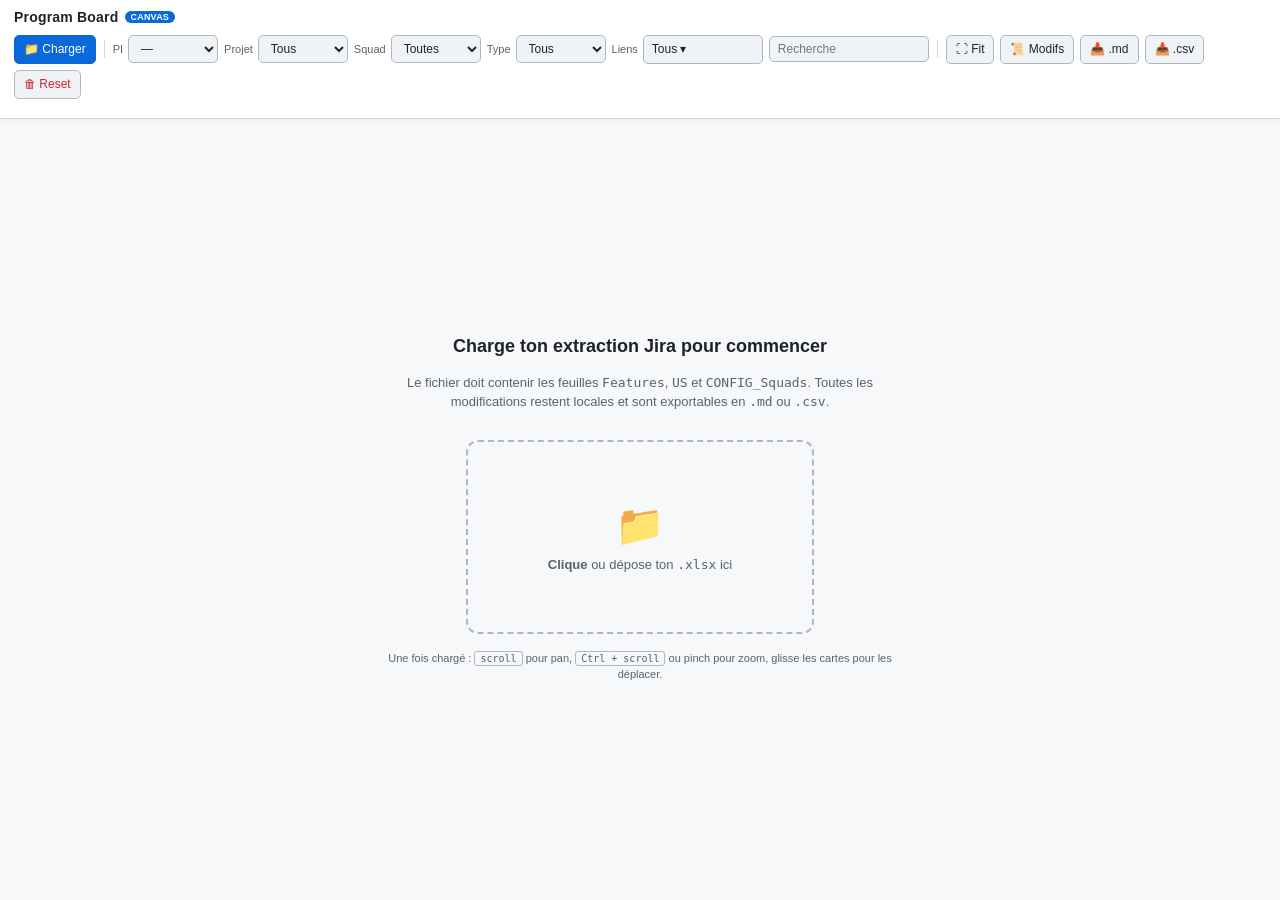
<file: program-board/PBoard.html>
<!DOCTYPE html>
<html lang="fr">
<head>
<meta charset="UTF-8">
<meta name="viewport" content="width=device-width, initial-scale=1.0">
<title>Program Board Local</title>
<style>
  :root {
    /* Light theme — pensé pour démo / présentation projecteur */
    --bg: #f6f8fa;
    --bg-elev: #ffffff;
    --bg-elev2: #f0f3f6;
    --bg-elev3: #e2e7ec;
    --border: #d0d7de;
    --border-strong: #afb8c1;
    --text: #1f2328;
    --text-muted: #59636e;
    --text-dim: #818b98;
    --accent: #0969da;
    --accent-hover: #0550ae;
    --warn: #bf6c00;
    --danger: #cf222e;
    --success: #1a7f37;
    --feature: #8250df;

    --state-backlog: #6e7781;
    --state-cadrage: #0969da;
    --state-affinage: #0969da;
    --state-pret-dev: #0550ae;
    --state-en-dev: #d4731c;
    --state-revue: #8250df;
    --state-pret-recette: #9a6700;
    --state-recette: #9a6700;
    --state-validation: #9a6700;
    --state-livraison: #0969da;
    --state-fermee: #1a7f37;
    --state-abandonnee: #afb8c1;
    --state-bloquee: #cf222e;
    --state-default: #6e7781;

    /* Layout dimensions (en coordonnées canvas, "world" units) */
    --card-w: 240px;
    --card-h: 116px;
    --card-gap: 8px;
    --col-w: 270px;       /* largeur d'une colonne sprint (incl. padding) */
    --col-pad: 16px;
    --row-min-h: 160px;
    --header-h: 52px;
    --side-w: 170px;
  }

  * { box-sizing: border-box; }

  html, body {
    margin: 0; padding: 0; height: 100%;
    font-family: -apple-system, BlinkMacSystemFont, "Segoe UI", Roboto, Helvetica, Arial, sans-serif;
    background: var(--bg);
    color: var(--text);
    font-size: 13px;
    overflow: hidden;
    -webkit-font-smoothing: antialiased;
  }

  body { display: flex; flex-direction: column; }

  /* ========== Header ========== */
  header {
    flex-shrink: 0;
    display: flex;
    align-items: center;
    gap: 10px;
    padding: 9px 14px;
    background: var(--bg-elev);
    border-bottom: 1px solid var(--border);
    flex-wrap: wrap;
    z-index: 10;
    box-shadow: 0 1px 3px rgba(0,0,0,0.06);
  }
  header h1 {
    margin: 0;
    font-size: 14px;
    font-weight: 600;
    letter-spacing: 0.2px;
    display: flex; align-items: center; gap: 6px;
  }
  header h1 .badge {
    padding: 1px 6px;
    background: var(--accent);
    color: white;
    border-radius: 8px;
    font-size: 9px;
    font-weight: 700;
    text-transform: uppercase;
  }

  .toolbar {
    display: flex;
    align-items: center;
    gap: 6px;
    flex-wrap: wrap;
  }
  .toolbar .sep { width: 1px; height: 18px; background: var(--border); margin: 0 2px; }

  button, .btn {
    background: var(--bg-elev2);
    border: 1px solid var(--border-strong);
    color: var(--text);
    padding: 5px 9px;
    border-radius: 5px;
    font-size: 12px;
    cursor: pointer;
    font-family: inherit;
    transition: all 0.1s;
    line-height: 1.4;
    display: inline-flex; align-items: center; gap: 4px;
  }
  button:hover, .btn:hover { background: var(--bg-elev3); border-color: var(--text-dim); }
  button.primary, .btn.primary {
    background: var(--accent); border-color: var(--accent); color: white;
  }
  button.primary:hover { background: var(--accent-hover); border-color: var(--accent-hover); }
  button.danger { color: var(--danger); }
  button.danger:hover { background: rgba(248,81,73,0.1); border-color: var(--danger); }
  button.icon { padding: 4px 7px; font-size: 13px; }
  button:disabled { opacity: 0.4; cursor: not-allowed; }

  select, input[type="text"], input[type="search"] {
    background: var(--bg-elev2);
    border: 1px solid var(--border-strong);
    color: var(--text);
    padding: 5px 8px;
    border-radius: 5px;
    font-size: 12px;
    font-family: inherit;
    min-width: 90px;
  }
  select:focus, input:focus { outline: none; border-color: var(--accent); }

  label.field {
    display: flex; align-items: center; gap: 5px;
    font-size: 11px; color: var(--text-muted);
  }

  /* Multi-select dropdown (Liens) */
  .multidropdown { position: relative; }
  .multidropdown-btn {
    background: var(--bg-elev2);
    border: 1px solid var(--border-strong);
    color: var(--text);
    padding: 5px 8px;
    border-radius: 5px;
    font-size: 12px;
    cursor: pointer;
    min-width: 120px;
    text-align: left;
    line-height: 1.4;
  }
  .multidropdown-btn:hover { background: var(--bg-elev3); }
  .multidropdown.has-selection .multidropdown-btn {
    border-color: var(--accent);
    background: rgba(9,105,218,0.08);
    color: var(--accent);
    font-weight: 600;
  }
  .multidropdown-menu {
    display: none;
    position: absolute;
    top: 100%; left: 0;
    margin-top: 3px;
    background: var(--bg-elev);
    border: 1px solid var(--border-strong);
    border-radius: 6px;
    box-shadow: 0 6px 16px rgba(0,0,0,0.1);
    min-width: 220px;
    z-index: 50;
    padding: 4px;
  }
  .multidropdown.open .multidropdown-menu { display: block; }
  .multidropdown-item {
    display: flex; align-items: center; gap: 8px;
    padding: 6px 8px;
    border-radius: 4px;
    cursor: pointer;
    font-size: 12px;
    color: var(--text);
  }
  .multidropdown-item:hover { background: var(--bg-elev2); }
  .multidropdown-item input { margin: 0; cursor: pointer; }
  .dot { width: 10px; height: 10px; border-radius: 50%; flex-shrink: 0; display: inline-block; }
  .dot-ok { background: #818b98; }
  .dot-risque { background: var(--warn); }
  .dot-retard { background: var(--danger); border: 2px dashed; box-sizing: border-box; }

  .stats {
    margin-left: auto;
    display: flex; gap: 14px;
    font-size: 11px; color: var(--text-muted);
  }
  .stats span strong { color: var(--text); font-weight: 600; }

  input[type="file"] { display: none; }

  /* ========== Empty state ========== */
  #emptyState {
    flex: 1;
    display: flex; flex-direction: column;
    align-items: center; justify-content: center;
    gap: 16px;
    padding: 40px;
    text-align: center;
    color: var(--text-muted);
  }
  #emptyState h2 { margin: 0; color: var(--text); font-weight: 600; font-size: 18px; }
  #emptyState p { margin: 0; max-width: 540px; line-height: 1.5; }
  #emptyState .drop-zone {
    border: 2px dashed var(--border-strong);
    border-radius: 12px;
    padding: 60px 80px;
    margin-top: 12px;
    transition: all 0.15s;
    cursor: pointer;
  }
  #emptyState .drop-zone.over { border-color: var(--accent); background: rgba(68,147,248,0.05); }
  #emptyState .drop-zone .icon { font-size: 40px; margin-bottom: 8px; }

  /* ========== Main / Canvas ========== */
  main {
    flex: 1;
    display: flex;
    overflow: hidden;
    position: relative;
  }

  #canvasViewport {
    flex: 1;
    overflow: hidden;
    position: relative;
    background:
      radial-gradient(circle at 1px 1px, rgba(0,0,0,0.07) 1px, transparent 0)
      0 0 / 28px 28px,
      var(--bg);
    cursor: grab;
  }
  #canvasViewport.panning { cursor: grabbing; }
  #canvasViewport.connecting { cursor: crosshair; }

  #canvasWorld {
    position: absolute;
    top: 0; left: 0;
    transform-origin: 0 0;
    will-change: transform;
  }

  /* Bandeau sprint (top) */
  .sprint-headers {
    position: absolute;
    top: 0;
    height: var(--header-h);
    display: flex;
  }
  .sprint-header-cell {
    width: var(--col-w);
    padding: 12px var(--col-pad);
    border-right: 1px solid var(--border);
    background: var(--bg-elev);
    display: flex; align-items: center; justify-content: space-between;
    flex-shrink: 0;
  }
  .sprint-header-cell .sprint-name {
    font-weight: 600;
    font-size: 13px;
  }
  .sprint-header-cell .sprint-count {
    background: var(--bg-elev3);
    padding: 1px 7px;
    border-radius: 9px;
    font-size: 11px;
    color: var(--text-muted);
    font-weight: 600;
  }
  .sprint-header-cell.is-current {
    background: linear-gradient(180deg, #ddebff, var(--bg-elev));
    border-bottom: 2px solid var(--accent);
  }
  .sprint-header-cell.is-current .sprint-name { color: var(--accent-hover); }
  .sprint-header-cell.is-backlog { background: var(--bg-elev2); }
  .sprint-header-cell.is-backlog .sprint-name { color: var(--text-muted); font-weight: 500; }

  /* Bandeau squad (left) */
  .squad-headers {
    position: absolute;
    left: 0;
    top: var(--header-h);
    width: var(--side-w);
    display: flex; flex-direction: column;
  }
  .squad-header-cell {
    width: var(--side-w);
    padding: 16px 14px;
    border-bottom: 1px solid var(--border);
    background: var(--bg-elev);
    display: flex; flex-direction: column; gap: 4px;
    flex-shrink: 0;
  }
  .squad-header-cell .squad-name {
    font-weight: 600;
    font-size: 13px;
    color: var(--accent-hover);
  }
  .squad-header-cell .squad-count {
    font-size: 10px;
    color: var(--text-muted);
  }

  /* Coin top-left (intersection) */
  .corner-cell {
    position: absolute;
    top: 0; left: 0;
    width: var(--side-w);
    height: var(--header-h);
    background: var(--bg-elev2);
    border-right: 1px solid var(--border);
    border-bottom: 1px solid var(--border);
    display: flex; align-items: center; justify-content: center;
    font-size: 10px;
    color: var(--text-dim);
    text-transform: uppercase;
    letter-spacing: 0.5px;
  }

  /* Grid lines (swimlane background) */
  .grid-lines {
    position: absolute;
    top: var(--header-h); left: var(--side-w);
    pointer-events: none;
  }
  .grid-col-line, .grid-row-line {
    position: absolute;
    background: var(--border);
  }
  .grid-col-line { top: 0; bottom: 0; width: 1px; }
  .grid-row-line { left: 0; right: 0; height: 1px; }

  /* Cells (squad x sprint) — drop zones */
  .cells-layer {
    position: absolute;
    top: var(--header-h); left: var(--side-w);
  }
  .cell {
    position: absolute;
    transition: background 0.12s;
  }
  .cell.drag-over {
    background: rgba(68,147,248,0.12);
    box-shadow: inset 0 0 0 2px var(--accent);
  }
  .cell.is-current-sprint { background: rgba(68,147,248,0.025); }
  .cell-overflow {
    position: absolute;
    bottom: 6px; left: 50%;
    transform: translateX(-50%);
    background: var(--bg-elev3);
    color: var(--text-muted);
    font-size: 10px;
    padding: 2px 8px;
    border-radius: 10px;
    cursor: pointer;
    border: 1px solid var(--border);
    z-index: 4;
    white-space: nowrap;
  }
  .cell-overflow:hover { background: var(--accent); color: white; border-color: var(--accent); }

  /* Connections SVG */
  .connections-svg {
    position: absolute;
    top: 0; left: 0;
    pointer-events: none;
    overflow: visible;
  }
  .conn {
    fill: none;
    stroke-width: 1.5;
    transition: stroke-width 0.12s, opacity 0.12s;
  }
  .conn.lien { stroke: #818b98; }
  .conn.bloque { stroke: var(--danger); stroke-width: 2; }
  .conn.implemente { stroke: var(--feature); stroke-dasharray: 4 3; }
  .conn.risque { stroke: var(--warn) !important; stroke-width: 2.5 !important; }
  .conn.retard { stroke: var(--danger) !important; stroke-width: 3 !important; stroke-dasharray: 6 3 !important; }
  .conn.hors-pi { stroke: var(--text-dim); stroke-dasharray: 2 4; opacity: 0.6; }
  .conn.highlighted {
    stroke-width: 3 !important;
    opacity: 1 !important;
    filter: drop-shadow(0 0 4px currentColor);
  }
  .conn.dimmed { opacity: 0.15; }
  .conn-arrow {
    fill: currentColor;
  }

  /* Cards (positionnées en absolute) */
  .cards-layer {
    position: absolute;
    top: 0; left: 0;
    pointer-events: none;  /* laissent passer aux cellules dessous */
  }
  .cards-layer .card { pointer-events: auto; }
  .cards-layer .card.dragging { pointer-events: none; }
  .card {
    position: absolute;
    width: var(--card-w);
    height: var(--card-h);
    background: var(--bg-elev);
    border: 1px solid var(--border);
    border-left: 3px solid var(--state-default);
    border-radius: 8px;
    padding: 8px 11px;
    cursor: grab;
    transition: transform 0.08s, border-color 0.1s, box-shadow 0.12s, opacity 0.12s;
    user-select: none;
    box-shadow: 0 1px 2px rgba(0,0,0,0.05), 0 2px 6px rgba(0,0,0,0.06);
    display: flex; flex-direction: column; gap: 4px;
    overflow: hidden;
  }
  .card:hover {
    border-color: var(--border-strong);
    box-shadow: 0 1px 3px rgba(0,0,0,0.08), 0 3px 8px rgba(0,0,0,0.06);
    z-index: 5;
  }
  .card.dragging { opacity: 0.5; cursor: grabbing; z-index: 100; }
  .card.is-feature {
    background: linear-gradient(180deg, #f3edff, var(--bg-elev));
    border-color: #d8c4ff;
  }
  .card.modified::after {
    content: '✎';
    position: absolute;
    top: 6px; right: 8px;
    color: var(--warn);
    font-size: 11px;
  }
  .card.highlighted {
    box-shadow: 0 0 0 1px var(--accent), 0 2px 6px rgba(9,105,218,0.15);
    z-index: 15;
  }
  .card.dimmed { opacity: 0.3; }
  .card.dep-incoming { box-shadow: 0 0 0 1px var(--success); z-index: 12; }
  .card.dep-outgoing { box-shadow: 0 0 0 1px var(--warn); z-index: 12; }
  .card.feature-sibling { box-shadow: 0 0 0 1px var(--feature); z-index: 13; }

  .card-row1 {
    display: flex; align-items: center; gap: 5px;
    flex-shrink: 0;
  }
  .card-type-icon { font-size: 12px; flex-shrink: 0; }
  .card-key {
    font-family: ui-monospace, "SF Mono", Menlo, Consolas, monospace;
    font-size: 11px; font-weight: 700;
    color: var(--accent-hover);
    flex-shrink: 0;
  }
  .card.is-feature .card-key { color: var(--feature); }
  .card-badges {
    display: flex; gap: 3px;
    margin-left: auto;
  }
  .card-badge {
    padding: 1px 5px;
    border-radius: 3px;
    background: rgba(0,0,0,0.04);
    font-size: 10px;
    font-weight: 600;
    line-height: 1.4;
  }
  .card-badge.deps { color: var(--accent); }
  .card-badge.deps-blocked { color: var(--danger); background: rgba(207,34,46,0.1); }
  .card-badge.multi-sprint { color: var(--text-muted); }
  .card-badge.derived { color: var(--feature); background: rgba(130,80,223,0.1); }

  .card-parent {
    display: flex; align-items: center; gap: 5px;
    font-size: 10px;
    color: var(--feature);
    background: rgba(130,80,223,0.08);
    padding: 2px 5px 2px 2px;
    border-radius: 3px;
    cursor: pointer;
    border: 1px solid rgba(130,80,223,0.2);
    overflow: hidden;
    flex-shrink: 0;
  }
  .card-parent:hover { background: rgba(130,80,223,0.18); border-color: var(--feature); }
  .card-parent .card-parent-tag {
    background: var(--feature);
    color: white;
    font-size: 9px;
    font-weight: 700;
    padding: 1px 4px;
    border-radius: 2px;
    letter-spacing: 0.4px;
    flex-shrink: 0;
  }
  .card-parent .card-parent-key {
    font-family: ui-monospace, "SF Mono", Menlo, Consolas, monospace;
    font-weight: 700;
    flex-shrink: 0;
  }
  .card-parent .card-parent-excerpt {
    color: var(--text-muted);
    font-weight: 500;
    overflow: hidden;
    text-overflow: ellipsis;
    white-space: nowrap;
    min-width: 0;
  }

  .drag-ghost {
    opacity: 0.85;
    box-shadow: 0 8px 20px rgba(0,0,0,0.18) !important;
  }

  .card-summary {
    font-size: 12px;
    line-height: 1.32;
    color: var(--text);
    flex: 1;
    overflow: hidden;
    display: -webkit-box;
    -webkit-line-clamp: 3;
    -webkit-box-orient: vertical;
  }
  .card-meta {
    display: flex; flex-wrap: wrap; gap: 4px; align-items: center;
    font-size: 10px; color: var(--text-muted);
    flex-shrink: 0;
  }
  .card-state {
    padding: 1px 6px; border-radius: 3px;
    background: rgba(0,0,0,0.04);
    font-weight: 600; font-size: 10px;
  }
  .card-assignee {
    color: var(--text-dim);
    overflow: hidden; text-overflow: ellipsis; white-space: nowrap;
    max-width: 110px;
  }

  /* Connect handle (sur card au hover) */
  .card-connect-handle {
    position: absolute;
    right: -6px;
    top: 50%;
    transform: translateY(-50%);
    width: 12px; height: 12px;
    background: var(--accent);
    border: 2px solid var(--bg);
    border-radius: 50%;
    cursor: crosshair;
    opacity: 0;
    transition: opacity 0.12s;
    z-index: 10;
  }
  .card:hover .card-connect-handle { opacity: 1; }
  .card-connect-handle:hover { transform: translateY(-50%) scale(1.3); }

  /* Zoom controls (overlay) */
  #zoomControls {
    position: absolute;
    bottom: 14px; left: 14px;
    display: flex; gap: 4px;
    background: var(--bg-elev2);
    border: 1px solid var(--border);
    border-radius: 8px;
    padding: 4px;
    box-shadow: 0 4px 12px rgba(0,0,0,0.1);
    z-index: 20;
  }
  #zoomControls button {
    background: transparent;
    border: none;
    padding: 5px 9px;
  }
  #zoomControls button:hover { background: var(--bg-elev3); }
  #zoomLevel {
    padding: 5px 8px;
    font-variant-numeric: tabular-nums;
    font-size: 11px;
    color: var(--text-muted);
    min-width: 44px; text-align: center;
  }

  /* Help overlay (top-right of canvas) */
  #helpOverlay {
    position: absolute;
    top: 14px; right: 14px;
    background: var(--bg-elev2);
    border: 1px solid var(--border);
    border-radius: 8px;
    padding: 8px 12px;
    font-size: 11px;
    color: var(--text-muted);
    box-shadow: 0 4px 12px rgba(0,0,0,0.1);
    z-index: 20;
    line-height: 1.5;
  }
  #helpOverlay kbd {
    background: var(--bg);
    border: 1px solid var(--border-strong);
    border-radius: 3px;
    padding: 0 4px;
    font-family: ui-monospace, monospace;
    font-size: 10px;
    color: var(--text);
  }

  /* Connecting line (when dragging from handle) */
  .connecting-line {
    position: absolute;
    pointer-events: none;
    z-index: 50;
  }
  .connecting-line line {
    stroke: var(--accent);
    stroke-width: 2;
    stroke-dasharray: 5 3;
  }

  /* ========== Side panel ========== */
  #sidePanel {
    width: 420px;
    background: var(--bg-elev);
    border-left: 1px solid var(--border);
    display: flex; flex-direction: column;
    overflow: hidden; flex-shrink: 0;
    transition: margin-right 0.2s;
  }
  #sidePanel.hidden { margin-right: -420px; }

  .panel-header {
    padding: 12px 16px;
    border-bottom: 1px solid var(--border);
    display: flex; align-items: center; gap: 8px;
    background: var(--bg-elev2);
  }
  .panel-header .panel-title { flex: 1; font-weight: 600; }
  .panel-header .panel-key {
    font-family: ui-monospace, monospace;
    color: var(--accent-hover);
    font-weight: 700;
    font-size: 13px;
  }
  .panel-body { flex: 1; overflow-y: auto; padding: 12px 16px; }
  .panel-body h3 {
    margin: 16px 0 6px;
    font-size: 11px; text-transform: uppercase; letter-spacing: 0.5px;
    color: var(--text-muted); font-weight: 600;
  }
  .panel-body h3:first-child { margin-top: 0; }
  .panel-body .field-line {
    display: grid; grid-template-columns: 110px 1fr;
    gap: 8px; padding: 4px 0;
    font-size: 12px;
  }
  .panel-body .field-line .label { color: var(--text-muted); }
  .panel-body .field-line.modified .value::after {
    content: " (modifié)"; color: var(--warn); font-size: 10px;
  }
  .summary-block {
    margin: 6px 0 10px; padding: 10px;
    background: var(--bg-elev2);
    border-radius: 6px; line-height: 1.4;
  }
  .deps-list { display: flex; flex-direction: column; gap: 4px; margin-top: 4px; }
  .dep-item {
    background: var(--bg-elev2); border: 1px solid var(--border);
    border-radius: 5px; padding: 6px 8px;
    font-size: 11px;
    display: flex; align-items: center; gap: 8px;
  }
  .dep-item .dep-type {
    padding: 1px 6px; border-radius: 3px;
    font-size: 10px; font-weight: 600;
    background: rgba(0,0,0,0.06);
  }
  .dep-item.added { border-color: var(--success); }
  .dep-item.added .dep-type { background: rgba(63,185,80,0.15); color: var(--success); }
  .dep-item .dep-key {
    font-family: ui-monospace, monospace;
    color: var(--accent-hover); font-weight: 700; cursor: pointer;
  }
  .dep-item .dep-key:hover { text-decoration: underline; }
  .dep-item .dep-summary {
    flex: 1; color: var(--text-muted);
    overflow: hidden; text-overflow: ellipsis; white-space: nowrap;
  }
  .dep-impact {
    font-size: 10px; padding: 1px 5px; border-radius: 3px;
  }
  .dep-impact.tendu, .dep-impact.bloquee { background: rgba(248,81,73,0.12); color: var(--danger); }
  .dep-impact.cible-hors-pi, .dep-impact.source-hors-pi { background: rgba(240,136,62,0.12); color: var(--warn); }
  .dep-impact.ok { background: rgba(63,185,80,0.12); color: var(--success); }
  .dep-impact.a-analyser { background: rgba(110,118,129,0.2); color: var(--text-muted); }
  .dep-remove {
    background: transparent; border: none;
    color: var(--text-dim); padding: 2px 4px;
    cursor: pointer; font-size: 14px; line-height: 1;
  }
  .dep-remove:hover { color: var(--danger); background: rgba(248,81,73,0.1); }
  .add-dep-form {
    margin-top: 8px; padding: 10px;
    background: var(--bg-elev2); border-radius: 6px;
    display: flex; flex-direction: column; gap: 6px;
  }
  .add-dep-form .row { display: flex; gap: 6px; }
  .add-dep-form input { flex: 1; min-width: 0; }
  .add-dep-form select { flex: 0 0 130px; }

  .parent-edit-block {
    padding: 10px;
    background: var(--bg-elev2);
    border-radius: 6px;
    display: flex; flex-direction: column;
  }
  .parent-edit-block .row { display: flex; gap: 6px; align-items: center; }
  .parent-edit-block input { flex: 1; min-width: 0; }
  .parent-current {
    display: flex; align-items: center; gap: 6px;
    background: rgba(130,80,223,0.08);
    border: 1px solid rgba(130,80,223,0.2);
    border-radius: 5px;
    padding: 6px 8px;
    font-size: 12px;
  }
  .parent-current .card-parent-tag {
    background: var(--feature); color: white;
    font-size: 9px; font-weight: 700;
    padding: 1px 4px; border-radius: 2px; letter-spacing: 0.4px;
  }
  .parent-current .card-parent-key {
    font-family: ui-monospace, monospace;
    color: var(--feature); font-weight: 700;
    cursor: pointer;
  }
  .parent-current .card-parent-key:hover { text-decoration: underline; }
  .parent-current-summary {
    color: var(--text-muted);
    overflow: hidden; text-overflow: ellipsis; white-space: nowrap;
    flex: 1; min-width: 0;
  }
  .typeahead-results {
    max-height: 180px; overflow-y: auto;
    background: var(--bg);
    border: 1px solid var(--border-strong);
    border-radius: 5px; margin-top: 2px;
  }
  .typeahead-results .ta-item {
    padding: 5px 8px; cursor: pointer;
    font-size: 11px; border-bottom: 1px solid var(--border);
  }
  .typeahead-results .ta-item:last-child { border-bottom: none; }
  .typeahead-results .ta-item:hover, .typeahead-results .ta-item.active { background: var(--bg-elev2); }
  .typeahead-results .ta-key {
    font-family: ui-monospace, monospace;
    color: var(--accent-hover); font-weight: 700;
  }

  /* ========== Changelog drawer ========== */
  #logDrawer {
    position: absolute;
    right: 0; top: 0; bottom: 0;
    width: 460px;
    background: var(--bg-elev);
    border-left: 1px solid var(--border);
    display: flex; flex-direction: column;
    transform: translateX(100%);
    transition: transform 0.2s;
    z-index: 30;
    box-shadow: -10px 0 30px rgba(0,0,0,0.3);
  }
  #logDrawer.open { transform: translateX(0); }
  #logList { flex: 1; overflow-y: auto; padding: 8px; }
  .log-entry {
    background: var(--bg-elev2); border: 1px solid var(--border);
    border-radius: 5px; padding: 8px 10px;
    margin-bottom: 6px; font-size: 11px;
  }
  .log-entry .log-meta { color: var(--text-dim); font-size: 10px; margin-bottom: 3px; }
  .log-entry .log-action { font-weight: 600; color: var(--accent-hover); }
  .log-entry .log-action.action-move { color: var(--warn); }
  .log-entry .log-action.action-add-dep { color: var(--success); }
  .log-entry .log-action.action-remove-dep { color: var(--danger); }
  .log-entry .log-detail { color: var(--text); margin-top: 2px; }
  .log-entry .log-detail code {
    background: var(--bg); padding: 1px 4px;
    border-radius: 3px; font-family: ui-monospace, monospace;
    color: var(--accent-hover);
  }
  .log-entry .log-arrow { color: var(--text-muted); margin: 0 4px; }
  .log-empty { text-align: center; color: var(--text-muted); padding: 40px 20px; font-size: 12px; }

  /* Toast */
  #toastWrap {
    position: fixed; bottom: 16px; right: 16px;
    display: flex; flex-direction: column; gap: 6px;
    z-index: 1000; pointer-events: none;
  }
  .toast {
    background: var(--bg-elev2);
    border: 1px solid var(--border-strong);
    border-left: 3px solid var(--success);
    border-radius: 6px;
    padding: 8px 12px; font-size: 12px;
    box-shadow: 0 4px 12px rgba(0,0,0,0.3);
    animation: slideIn 0.18s ease-out;
    pointer-events: auto;
    max-width: 380px;
  }
  .toast.error { border-left-color: var(--danger); }
  .toast.warn { border-left-color: var(--warn); }
  .toast.info { border-left-color: var(--accent); }
  @keyframes slideIn {
    from { transform: translateX(20px); opacity: 0; }
    to { transform: translateX(0); opacity: 1; }
  }

  /* Link type popover (when dropping a connection) */
  #linkTypePopover {
    position: absolute;
    background: var(--bg-elev2);
    border: 1px solid var(--border-strong);
    border-radius: 8px;
    box-shadow: 0 8px 24px rgba(0,0,0,0.15);
    padding: 8px;
    z-index: 100;
    display: none;
  }
  #linkTypePopover.open { display: block; }
  #linkTypePopover .lt-item {
    padding: 6px 10px;
    border-radius: 4px;
    cursor: pointer;
    font-size: 12px;
  }
  #linkTypePopover .lt-item:hover { background: var(--bg-elev3); }
  #linkTypePopover .lt-cancel {
    color: var(--text-muted); font-size: 11px; margin-top: 4px;
    border-top: 1px solid var(--border); padding-top: 6px;
    text-align: center;
  }

  /* Overflow modal (when clicking +N de plus) */
  #overflowOverlay {
    position: fixed; inset: 0;
    background: rgba(0,0,0,0.35);
    z-index: 200;
    display: flex; align-items: center; justify-content: center;
  }
  .overflow-modal {
    background: var(--bg-elev);
    border: 1px solid var(--border-strong);
    border-radius: 10px;
    width: 700px; max-width: 90vw; max-height: 80vh;
    display: flex; flex-direction: column;
    box-shadow: 0 16px 40px rgba(0,0,0,0.18);
  }
  .overflow-header {
    padding: 12px 16px;
    border-bottom: 1px solid var(--border);
    display: flex; align-items: center; gap: 8px;
    background: var(--bg-elev2);
    border-radius: 10px 10px 0 0;
  }
  .overflow-close {
    margin-left: auto;
    background: transparent; border: none;
    color: var(--text-muted); cursor: pointer;
    font-size: 16px;
  }
  .overflow-list {
    overflow-y: auto;
    padding: 8px;
    display: flex; flex-direction: column; gap: 4px;
  }
  .overflow-row {
    display: grid;
    grid-template-columns: 90px 130px 1fr;
    gap: 12px;
    padding: 8px 12px;
    border-radius: 6px;
    cursor: pointer;
    align-items: center;
    font-size: 12px;
    border: 1px solid transparent;
  }
  .overflow-row:hover { background: var(--bg-elev2); border-color: var(--border); }
  .overflow-summary { color: var(--text-muted); overflow: hidden; text-overflow: ellipsis; white-space: nowrap; }

  /* Feature popup (vision Feature → clic sur card) */
  #featurePopup {
    position: fixed; inset: 0;
    background: rgba(0,0,0,0.35);
    z-index: 200;
    display: flex; align-items: center; justify-content: center;
  }
  .feature-popup-modal {
    background: var(--bg-elev);
    border: 1px solid var(--border);
    border-radius: 10px;
    width: 900px; max-width: 92vw; max-height: 85vh;
    display: flex; flex-direction: column;
    box-shadow: 0 16px 40px rgba(0,0,0,0.18);
    overflow: hidden;
  }
  .feature-popup-header {
    padding: 14px 18px;
    border-bottom: 1px solid var(--border);
    display: flex; align-items: center; gap: 10px;
    background: var(--bg-elev2);
    flex-wrap: wrap;
  }
  .feature-popup-header .card-key { font-size: 13px; }
  .feature-popup-meta {
    padding: 10px 18px;
    border-bottom: 1px solid var(--border);
    display: flex; gap: 22px; flex-wrap: wrap;
    font-size: 12px;
    color: var(--text-muted);
    background: var(--bg);
  }
  .feature-popup-meta strong { color: var(--text); font-weight: 600; }
  .feature-us-table {
    width: 100%;
    border-collapse: collapse;
    font-size: 12px;
    overflow-y: auto;
    display: block;
    max-height: 60vh;
  }
  .feature-us-table thead {
    position: sticky; top: 0; background: var(--bg-elev2);
    z-index: 1;
  }
  .feature-us-table th, .feature-us-table td {
    padding: 8px 12px;
    border-bottom: 1px solid var(--border);
    text-align: left;
    vertical-align: middle;
  }
  .feature-us-table th {
    font-weight: 600;
    color: var(--text-muted);
    font-size: 11px;
    text-transform: uppercase;
    letter-spacing: 0.4px;
  }
  .feature-us-table tbody tr { cursor: pointer; }
  .feature-us-table tbody tr:hover { background: var(--bg-elev2); }
  .feature-us-table .us-summary {
    max-width: 380px;
    overflow: hidden;
    text-overflow: ellipsis;
    white-space: nowrap;
  }

  .hidden { display: none !important; }
  .muted { color: var(--text-muted); }
  .small { font-size: 11px; }
  kbd {
    background: var(--bg);
    border: 1px solid var(--border-strong);
    border-radius: 3px;
    padding: 1px 5px;
    font-family: ui-monospace, monospace;
    font-size: 10px;
  }
</style>
</head>
<body>

<header>
  <h1>Program Board <span class="badge">canvas</span></h1>
  <div class="toolbar">
    <button class="primary" id="btnLoad">📁 Charger</button>
    <input type="file" id="fileInput" accept=".xlsx,.xlsm">

    <span class="sep"></span>

    <label class="field">PI <select id="piSelect"><option value="">—</option></select></label>
    <label class="field">Projet <select id="projectSelect"><option value="">Tous</option></select></label>
    <label class="field">Squad <select id="squadSelect"><option value="">Toutes</option></select></label>
    <label class="field">Type <select id="typeSelect">
      <option value="">Tous</option>
      <option value="feature">Features</option>
      <option value="us">US</option>
    </select></label>
    <label class="field">Liens
      <div class="multidropdown" id="linkRiskWrap">
        <button type="button" class="multidropdown-btn" id="linkRiskBtn">Tous ▾</button>
        <div class="multidropdown-menu" id="linkRiskMenu">
          <label class="multidropdown-item"><input type="checkbox" data-value="ok"> <span class="dot dot-ok"></span> OK</label>
          <label class="multidropdown-item"><input type="checkbox" data-value="risque"> <span class="dot dot-risque"></span> À risque (chevauchement)</label>
          <label class="multidropdown-item"><input type="checkbox" data-value="retard"> <span class="dot dot-retard"></span> Retard planning</label>
        </div>
      </div>
    </label>
    <input type="search" id="searchInput" placeholder="Recherche" style="width:160px">

    <span class="sep"></span>

    <button id="btnFit" title="Ajuster à l'écran (F)">⛶ Fit</button>
    <button id="btnLog">📜 Modifs <span id="logCount" class="badge" style="background:var(--warn);display:none">0</span></button>
    <button id="btnExportMd">📥 .md</button>
    <button id="btnExportCsv">📥 .csv</button>
    <button class="danger" id="btnReset">🗑 Reset</button>
  </div>
  <div class="stats" id="stats"></div>
</header>

<div id="emptyState">
  <h2>Charge ton extraction Jira pour commencer</h2>
  <p>Le fichier doit contenir les feuilles <code>Features</code>, <code>US</code> et <code>CONFIG_Squads</code>. Toutes les modifications restent locales et sont exportables en <code>.md</code> ou <code>.csv</code>.</p>
  <div class="drop-zone" id="dropZone">
    <div class="icon">📁</div>
    <div><strong>Clique</strong> ou dépose ton <code>.xlsx</code> ici</div>
  </div>
  <p class="small">Une fois chargé : <kbd>scroll</kbd> pour pan, <kbd>Ctrl + scroll</kbd> ou pinch pour zoom, glisse les cartes pour les déplacer.</p>
</div>

<main class="hidden" id="mainArea">
  <div id="canvasViewport">
    <div id="canvasWorld">
      <div class="corner-cell">Squad / Sprint</div>
      <div class="sprint-headers"></div>
      <div class="squad-headers"></div>
      <div class="grid-lines"></div>
      <div class="cells-layer"></div>
      <svg class="connections-svg" id="connectionsSvg"></svg>
      <div class="cards-layer" id="cardsLayer"></div>
    </div>

    <div id="zoomControls">
      <button id="btnZoomOut" title="Dézoomer (-)">−</button>
      <div id="zoomLevel">100%</div>
      <button id="btnZoomIn" title="Zoomer (+)">+</button>
      <button id="btnZoomReset" title="100% (0)">1:1</button>
    </div>

    <div id="helpOverlay">
      <div><kbd>scroll</kbd> pan • <kbd>Ctrl+scroll</kbd> zoom • <kbd>F</kbd> fit • <kbd>L</kbd> modifs</div>
    </div>

    <svg class="connecting-line hidden" id="connectingLine">
      <line x1="0" y1="0" x2="0" y2="0"/>
    </svg>

    <div id="linkTypePopover"></div>
  </div>

  <aside id="sidePanel" class="hidden">
    <div class="panel-header">
      <span class="panel-key" id="panelKey"></span>
      <span class="panel-title" id="panelTitle"></span>
      <button id="btnClosePanel">✕</button>
    </div>
    <div class="panel-body" id="panelBody"></div>
  </aside>

  <div id="logDrawer">
    <div class="panel-header">
      <span class="panel-title">📜 Journal des modifications</span>
      <button id="btnCloseLog">✕</button>
    </div>
    <div id="logList"></div>
    <div style="padding: 10px; border-top: 1px solid var(--border); display:flex; gap: 6px;">
      <button id="btnLogExportMd" class="primary">Export .md</button>
      <button id="btnLogExportCsv">Export .csv</button>
      <button id="btnLogClear" class="danger" style="margin-left:auto">Vider</button>
    </div>
  </div>
</main>

<div id="toastWrap"></div>

<script src="lib/xlsx.full.min.js"></script>
<script>
'use strict';

/* ============================================================
   STATE & CONSTANTS
   ============================================================ */

const STORAGE_KEY = 'programBoard.v2';

const STATE_COLORS = {
  'backlog':                 'var(--state-backlog)',
  'cadrage':                 'var(--state-cadrage)',
  'en affinage':             'var(--state-affinage)',
  'pret pour developpement': 'var(--state-pret-dev)',
  'en developpement':        'var(--state-en-dev)',
  'en construction':         'var(--state-en-dev)',
  'en revue de code':        'var(--state-revue)',
  'pret pour recette':       'var(--state-pret-recette)',
  'en recette':              'var(--state-recette)',
  'validation fonctionnelle':'var(--state-validation)',
  'en attente de livraison': 'var(--state-livraison)',
  'fermee':                  'var(--state-fermee)',
  'abandonnee':              'var(--state-abandonnee)',
  'bloquee':                 'var(--state-bloquee)',
  'ouvert':                  'var(--state-backlog)',
};

const LINK_TYPES_CANONICAL = ['est liée à', 'lie', 'bloque', 'est bloquée par', 'clone', 'is implemented by', 'implémente'];

// Layout constants (correspondent aux CSS vars)
const LAYOUT = {
  CARD_W: 240,
  CARD_H: 116,
  CARD_GAP: 8,
  COL_W: 270,
  COL_PAD: 16,
  ROW_MIN_H: 160,
  HEADER_H: 52,
  SIDE_W: 170,
  MAX_CELL_CARDS: 8,
};

const state = {
  features: new Map(),
  us: new Map(),
  squads: new Map(),
  modifications: {},
  changelog: [],
  filters: { pi: '', project: '', squad: '', type: '', search: '', linkRiskSet: new Set() },
  selectedKey: null,
  hoveredKey: null,
  fileName: null,
  loadedAt: null,

  // viewport
  zoom: 1,
  panX: 0,
  panY: 0,

  // layout cache
  layout: null,

  // connection drag
  connecting: null,  // { srcKey, ghostFrom, ghostTo }
};

const $ = (sel) => document.querySelector(sel);
const $$ = (sel) => document.querySelectorAll(sel);

/* ============================================================
   UTILS
   ============================================================ */

function normalize(s) {
  if (!s) return '';
  return String(s).toLowerCase()
    .normalize('NFD').replace(/[̀-ͯ]/g, '')
    .trim();
}

function stateColor(stateStr) {
  return STATE_COLORS[normalize(stateStr)] || 'var(--state-default)';
}

function normalizeSprintToken(sprintStr) {
  if (!sprintStr) return null;
  const m = String(sprintStr).match(/(\d+)\.(\d+)/);
  return m ? `${m[1]}.${m[2]}` : null;
}

function compareSprintTokens(a, b) {
  if (!a) return 1; if (!b) return -1;
  const [aMaj, aMin] = a.split('.').map(Number);
  const [bMaj, bMin] = b.split('.').map(Number);
  return aMaj !== bMaj ? aMaj - bMaj : aMin - bMin;
}

function splitMulti(val) {
  if (!val) return [];
  return String(val).split(';').map(s => s.trim()).filter(Boolean);
}

function currentSprintToken(item) {
  // En vision Feature, on positionne sur le sprint de l'US enfant la plus tardive
  if (item._virtualSprint !== undefined) return item._virtualSprint;
  const sprintField = effectiveSprint(item);
  if (!sprintField) return null;
  const tokens = splitMulti(sprintField).map(normalizeSprintToken).filter(Boolean);
  if (!tokens.length) return null;
  tokens.sort(compareSprintTokens);
  return tokens[tokens.length - 1];
}

// Tags entre crochets dans un résumé : "[SELLIGENT] - [RECO LFM] : Bla" → ["SELLIGENT", "RECO LFM"]
function extractTags(summary) {
  if (!summary) return [];
  return [...summary.matchAll(/\[([^\]]+)\]/g)].map(m => m[1].trim().toUpperCase());
}

// Mots significatifs pour heuristique de matching feature/US
const STOPWORDS = new Set([
  'SELLIGENT','PULSE','NEXT','MHCOM','STEP','SARATOGA','API','TNR','RGPD',
  'POUR','DANS','AVEC','VERS','DEPUIS','SUR','ENTRE','PAR','SANS','CHEZ',
  'AVOIR','ETRE','FAIRE','ALLER','VENIR','DIRE','VOIR','POUVOIR','VOULOIR',
  'CETTE','CELUI','DONT','LEUR','LEURS','TOUS','TOUTE','TOUTES',
  'PLUS','MOINS','BIEN','MAIS','AUSSI','MEME','TRES','DEJA','TOUT','RIEN',
  'MISE','AOUT','EVOL','TRAITEMENT','TRAITEMENTS','EVOLUTION','EVOLUTIONS',
  'GESTION','CREATION','CONFIGURATION','MODIFICATION','SUPPRESSION',
  'PROJET','PROJETS','GENERAL','OBSO','MIDDLE','TECHNIQUE','TECHNIQUES',
]);
function extractKeywords(summary) {
  if (!summary) return [];
  const tags = extractTags(summary);
  const allCaps = (summary.match(/\b[A-Z][A-Z0-9]{2,}\b/g) || []).map(s => s.toUpperCase());
  return [...new Set([...tags, ...allCaps])];
}

// Tokens "mots normaux" pour Jaccard (mots de 4+ chars, hors stopwords)
function extractTokens(summary) {
  if (!summary) return new Set();
  const cleaned = summary
    .toUpperCase()
    .normalize('NFD').replace(/[̀-ͯ]/g, '')
    .replace(/\[[^\]]*\]/g, ' ')           // retire les tags entre crochets (déjà couverts par extractKeywords)
    .replace(/[^A-Z0-9]+/g, ' ');
  const tokens = cleaned.split(/\s+/).filter(t => t.length >= 4 && !STOPWORDS.has(t) && !/^\d+$/.test(t));
  return new Set(tokens);
}

function jaccard(setA, setB) {
  if (!setA.size || !setB.size) return 0;
  let inter = 0;
  setA.forEach(t => { if (setB.has(t)) inter++; });
  const uni = setA.size + setB.size - inter;
  return uni > 0 ? inter / uni : 0;
}

// Cherche la feature parente d'une US :
//   1) lien explicite "feature.lien.targetKey == us.key"
//   2) sinon : meilleure feature du même projet partageant un tag (hors préfixe projet)
let _parentCache = null;  // invalidé à chaque rerender

function invalidateParentCache() { _parentCache = null; }

function buildParentCache() {
  _parentCache = new Map();
  // Précalcule keywords + tokens des features (1 fois)
  const fIndex = [];
  state.features.forEach(f => {
    fIndex.push({
      f,
      keywords: new Set(extractKeywords(f.summary).filter(t =>
        t.length > 2 && !STOPWORDS.has(t) && !/^PI\d+$/.test(t) && !(f.project || '').toUpperCase().includes(t))),
      tokens: extractTokens(f.summary),
    });
  });

  state.us.forEach(us => {
    // 1) Lien explicite (Feature.links → us.key)
    let parent = null;
    for (const f of state.features.values()) {
      if (effectiveLinks(f).some(l => l.targetKey === us.key)) { parent = f; break; }
    }

    // 2) Mots-clés significatifs (tags entre crochets, acronymes) — match fort
    if (!parent) {
      const usKeywords = new Set(extractKeywords(us.summary));
      if (usKeywords.size) {
        const projUpper = (us.project || '').toUpperCase();
        let bestMatch = null, bestScore = 0;
        for (const fi of fIndex) {
          if (fi.f.project !== us.project) continue;
          let common = 0;
          fi.keywords.forEach(t => {
            if (usKeywords.has(t) && !projUpper.includes(t)) common++;
          });
          if (common > bestScore) { bestScore = common; bestMatch = fi.f; }
        }
        if (bestScore > 0) parent = bestMatch;
      }
    }

    // 3) Similarité Jaccard sur les tokens des résumés (niveau de fallback plus large)
    if (!parent) {
      const usTokens = extractTokens(us.summary);
      if (usTokens.size >= 2) {
        let bestMatch = null, bestSim = 0;
        for (const fi of fIndex) {
          if (fi.f.project !== us.project) continue;
          const sim = jaccard(usTokens, fi.tokens);
          if (sim > bestSim) { bestSim = sim; bestMatch = fi.f; }
        }
        if (bestSim >= 0.18) parent = bestMatch;  // seuil pour éviter les faux positifs
      }
    }

    if (parent) _parentCache.set(us.key, parent.key);
  });
}

function getParentFeature(usKey) {
  // Priorité : override manuel utilisateur (peut être null pour "détacher")
  const m = state.modifications[usKey];
  if (m && 'parentKey' in m) {
    return m.parentKey ? state.features.get(m.parentKey) : null;
  }
  if (!_parentCache) buildParentCache();
  const fk = _parentCache.get(usKey);
  return fk ? state.features.get(fk) : null;
}

function setParentFeature(usKey, featureKey) {
  const us = state.us.get(usKey);
  if (!us) return;
  if (featureKey && !state.features.get(featureKey)) {
    toast(`Feature ${featureKey} introuvable`, 'error'); return;
  }
  const oldParent = getParentFeature(usKey);
  if (!state.modifications[usKey]) state.modifications[usKey] = {};
  state.modifications[usKey].parentKey = featureKey || null;
  logChange({
    action: 'set_parent',
    key: usKey, summary: us.summary, project: us.project, squad: us.squad,
    oldValue: oldParent ? oldParent.key : '(aucune)',
    newValue: featureKey || '(détaché)',
  });
  saveToStorage();
  toast(featureKey ? `${usKey} rattachée à ${featureKey}` : `${usKey} détachée`, 'success');
  rerender();
}

// US enfants d'une feature (cohérent avec getParentFeature)
function findChildrenUS(featureKey) {
  if (!_parentCache) buildParentCache();
  const result = [];
  _parentCache.forEach((fk, usKey) => {
    if (fk === featureKey) {
      const us = state.us.get(usKey);
      if (us) result.push(us);
    }
  });
  return result;
}

// Sprint dérivé d'une feature : sprint le plus tardif de ses US enfants (filtré sur le PI)
function deriveFeatureSprint(featureKey, piMajor) {
  const children = findChildrenUS(featureKey);
  let max = null;
  children.forEach(us => {
    // Vérifier que la US est dans le PI courant si filtré
    if (piMajor) {
      const incs = splitMulti(us.increment);
      if (!incs.includes('PI' + piMajor)) return;
    }
    const sp = currentSprintToken(us);
    if (sp && (piMajor ? sp.split('.')[0] === piMajor : true)) {
      if (!max || compareSprintTokens(sp, max) > 0) max = sp;
    }
  });
  return max;
}

function effectiveSprint(item) {
  const m = state.modifications[item.key];
  if (m && m.sprint !== undefined) return m.sprint;
  return item.sprint;
}

function effectiveLinks(item) {
  const m = state.modifications[item.key];
  const removed = (m?.removedLinks || []).map(l => `${l.targetKey}|${l.type}`);
  const original = (item.links || []).filter(l => !removed.includes(`${l.targetKey}|${l.type}`));
  const added = (m?.addedLinks || []).map(l => ({...l, _added: true}));
  return [...original, ...added];
}

function isItemModified(key) {
  const m = state.modifications[key];
  if (!m) return false;
  return m.sprint !== undefined || (m.addedLinks?.length) || (m.removedLinks?.length);
}

function getItem(key) {
  return state.features.get(key) || state.us.get(key) || null;
}

function fmtDate(d) {
  if (!d) return '';
  if (d instanceof Date) return d.toLocaleDateString('fr-FR');
  return String(d).split('T')[0] || String(d);
}

function fmtTimestamp(iso) {
  return new Date(iso).toLocaleString('fr-FR', { dateStyle:'short', timeStyle:'medium' });
}

function escapeHTML(s) {
  if (s == null) return '';
  return String(s).replace(/&/g, '&amp;').replace(/</g, '&lt;').replace(/>/g, '&gt;')
    .replace(/"/g, '&quot;').replace(/'/g, '&#039;');
}

/* ============================================================
   STORAGE
   ============================================================ */

function loadFromStorage() {
  try {
    const raw = localStorage.getItem(STORAGE_KEY);
    if (!raw) return;
    const data = JSON.parse(raw);
    state.modifications = data.modifications || {};
    state.changelog = data.changelog || [];
    if (data.zoom) state.zoom = data.zoom;
    if (data.panX !== undefined) state.panX = data.panX;
    if (data.panY !== undefined) state.panY = data.panY;
    if (Array.isArray(data.linkRiskSet)) state.filters.linkRiskSet = new Set(data.linkRiskSet);
  } catch (e) { console.warn('Storage load failed:', e); }
}

function saveToStorage() {
  try {
    localStorage.setItem(STORAGE_KEY, JSON.stringify({
      modifications: state.modifications,
      changelog: state.changelog,
      zoom: state.zoom,
      panX: state.panX,
      panY: state.panY,
      linkRiskSet: state.filters.linkRiskSet ? [...state.filters.linkRiskSet] : [],
    }));
  } catch (e) { toast('Erreur de sauvegarde locale: ' + e.message, 'error'); }
}

/* ============================================================
   EXCEL PARSING
   ============================================================ */

function parseExcel(arrayBuffer) {
  const wb = XLSX.read(arrayBuffer, { type: 'array', cellDates: true });

  const squads = new Map();
  const squadSheet = wb.Sheets['CONFIG_Squads'];
  if (squadSheet) {
    XLSX.utils.sheet_to_json(squadSheet, { defval: null }).forEach(r => {
      if (r['Projet'] && r['Squad']) squads.set(r['Projet'], r['Squad']);
    });
  }

  const features = new Map();
  const featuresSheet = wb.Sheets['Features'];
  if (!featuresSheet) throw new Error('Feuille "Features" introuvable');
  XLSX.utils.sheet_to_json(featuresSheet, { defval: null }).forEach(r => {
    const key = r['Clé']; if (!key) return;
    if (!features.has(key)) {
      features.set(key, {
        type: 'feature', key,
        project: r['Projet'] || '',
        squad: squads.get(r['Projet']) || 'AUTRE',
        ticketType: r['Type de ticket'] || 'Epic',
        summary: r['Résumé'] || '',
        assignee: r['Personne assignée'] || '',
        reporter: r['Rapporteur'] || '',
        priority: r['Priorité'] || '',
        state: r['État'] || '',
        resolution: r['Résolution'] || '',
        created: r['Création'] || null,
        updated: r['Mise à jour'] || null,
        dueDate: r["Date d'échéance"] || null,
        sprint: r['Sprint'] || '',
        increment: r['Incrément'] || '',
        links: [],
      });
    }
    const lk = r['Tickets liés.issueKey'], lt = r['Tickets liés.linkType'];
    if (lk && lt) {
      const item = features.get(key); const sig = `${lk}|${lt}`;
      if (!item.links.find(l => `${l.targetKey}|${l.type}` === sig)) item.links.push({ targetKey: lk, type: lt });
    }
  });

  const us = new Map();
  const usSheet = wb.Sheets['US'];
  if (!usSheet) throw new Error('Feuille "US" introuvable');
  XLSX.utils.sheet_to_json(usSheet, { defval: null }).forEach(r => {
    const key = r['Clé']; if (!key) return;
    if (!us.has(key)) {
      us.set(key, {
        type: 'us', key,
        project: r['Projet'] || '',
        squad: squads.get(r['Projet']) || 'AUTRE',
        ticketType: r['Type de ticket'] || 'Story',
        summary: r['Résumé'] || '',
        assignee: r['Personne assignée'] || '',
        reporter: r['Rapporteur'] || '',
        state: r['État'] || '',
        dueDate: r["Date d'échéance"] || null,
        sprint: r['Sprint'] || '',
        increment: r['Incrément'] || '',
        links: [],
      });
    }
    const lk = r['Tickets liés.issueKey'] || r['Tickets liés'], lt = r['Tickets liés.linkType'];
    if (lk && lt) {
      const item = us.get(key); const sig = `${lk}|${lt}`;
      if (!item.links.find(l => `${l.targetKey}|${l.type}` === sig)) item.links.push({ targetKey: lk, type: lt });
    }
  });

  return { features, us, squads };
}

/* ============================================================
   FILTERS & DERIVED DATA
   ============================================================ */

function getAllItems() { return [...state.features.values(), ...state.us.values()]; }

function getFilteredItems() {
  const f = state.filters;
  const search = normalize(f.search);
  const piMajor = f.pi ? f.pi.replace(/^PI/i, '') : null;

  let items = getAllItems().filter(item => {
    if (f.pi) {
      const incs = splitMulti(item.increment);
      if (!incs.includes(f.pi)) return false;
    }
    if (f.project && item.project !== f.project) return false;
    if (f.squad && item.squad !== f.squad) return false;
    if (f.type && item.type !== f.type) return false;
    if (search) {
      const hay = normalize(`${item.key} ${item.summary} ${item.assignee}`);
      if (!hay.includes(search)) return false;
    }
    return true;
  });

  // Vision Feature : pour chaque feature, calculer le sprint dérivé
  // (sprint de l'US enfant la plus tardive du PI courant)
  if (f.type === 'feature') {
    items = items.map(it => {
      const derived = deriveFeatureSprint(it.key, piMajor);
      return derived ? Object.assign(Object.create(Object.getPrototypeOf(it)), it, { _virtualSprint: derived }) : it;
    });
  }

  return items;
}

function getAllPIs() {
  const set = new Set();
  getAllItems().forEach(item => splitMulti(item.increment).forEach(p => set.add(p)));
  return [...set].sort().reverse();
}

function getAllProjects() {
  const set = new Set();
  getAllItems().forEach(item => { if (item.project) set.add(item.project); });
  return [...set].sort();
}

function getAllSquads() {
  return [...new Set([...state.squads.values()])].sort();
}

/* ============================================================
   LAYOUT (computeLayout — produit une carte de positions)
   ============================================================ */

function computeLayout() {
  let items = getFilteredItems();
  if (!items.length) return null;

  // Filtre liens : ne garder que les items source/cible d'au moins un lien matchant le Set
  const linkRiskSet = state.filters.linkRiskSet;
  if (linkRiskSet && linkRiskSet.size) {
    const involved = new Set();
    const itemsByKey = new Map(items.map(i => [i.key, i]));
    items.forEach(it => {
      effectiveLinks(it).forEach(link => {
        const canon = canonicalLink(it.key, link.type, link.targetKey);
        const src = itemsByKey.get(canon.src);
        const tgt = itemsByKey.get(canon.tgt);
        if (!src || !tgt) return;
        const status = classifyLinkStatus(src, tgt, canon.kind);
        if (linkRiskSet.has(status)) {
          involved.add(canon.src);
          involved.add(canon.tgt);
        }
      });
    });
    items = items.filter(it => involved.has(it.key));
  }
  if (!items.length) return null;

  // Sprint columns : si un PI est filtré, on ne garde que les sprints du PI (major = numéro PI)
  const sprintSet = new Set();
  items.forEach(it => { const t = currentSprintToken(it); if (t) sprintSet.add(t); });
  const piMajor = state.filters.pi ? state.filters.pi.replace(/^PI/i, '') : null;
  let sprintTokens = [...sprintSet].sort(compareSprintTokens);
  if (piMajor) {
    sprintTokens = sprintTokens.filter(t => t.split('.')[0] === piMajor);
  }
  const sprintCols = ['__BACKLOG__', ...sprintTokens];

  // Squad rows : ne garder que celles qui ont des items
  const squadSet = new Set();
  items.forEach(it => squadSet.add(item_squad(it)));
  const squadRows = [...squadSet].sort();

  // Map items par cellule. Si le sprint courant de l'item n'est pas dans les colonnes
  // (typiquement : ancien sprint d'un PI antérieur sur un item PI24), on le met en Backlog.
  const validSprints = new Set(sprintCols);
  const cells = new Map();
  items.forEach(it => {
    let sp = currentSprintToken(it) || '__BACKLOG__';
    if (!validSprints.has(sp)) sp = '__BACKLOG__';
    const sq = item_squad(it);
    const k = `${sq}|${sp}`;
    if (!cells.has(k)) cells.set(k, []);
    cells.get(k).push(it);
  });

  // Trier les items dans chaque cellule : Features puis US, puis par état, puis par clé
  cells.forEach(arr => {
    arr.sort((a, b) => {
      if (a.type !== b.type) return a.type === 'feature' ? -1 : 1;
      const aClosed = /fermee|abandonnee/i.test(normalize(a.state));
      const bClosed = /fermee|abandonnee/i.test(normalize(b.state));
      if (aClosed !== bClosed) return aClosed ? 1 : -1;
      return a.key.localeCompare(b.key);
    });
  });

  // Hauteur de chaque squad row : basée sur le max de cards visibles (capped par MAX_CELL_CARDS)
  const squadInfo = new Map();
  let cy = 0;
  squadRows.forEach(sq => {
    let maxVisible = 0;
    sprintCols.forEach(sp => {
      const arr = cells.get(`${sq}|${sp}`);
      if (arr) {
        const visible = Math.min(arr.length, LAYOUT.MAX_CELL_CARDS);
        if (visible > maxVisible) maxVisible = visible;
      }
    });
    const padding = 14;
    const rowH = Math.max(LAYOUT.ROW_MIN_H, padding * 2 + Math.max(1, maxVisible) * (LAYOUT.CARD_H + LAYOUT.CARD_GAP) - LAYOUT.CARD_GAP);
    squadInfo.set(sq, { y: cy, h: rowH, count: countItemsInSquad(items, sq) });
    cy += rowH;
  });
  const totalH = cy;

  // X pour chaque sprint
  const sprintX = new Map();
  sprintCols.forEach((sp, i) => {
    sprintX.set(sp, i * LAYOUT.COL_W);
  });
  const totalW = sprintCols.length * LAYOUT.COL_W;

  // Position absolue : seuls les MAX_CELL_CARDS premiers de chaque cellule sont positionnés
  const placed = new Map();  // key -> {x, y, item, cx, cy}
  const overflow = new Map();  // `${sq}|${sp}` -> [items overflow]
  items.forEach(it => {
    let sp = currentSprintToken(it) || '__BACKLOG__';
    if (!validSprints.has(sp)) sp = '__BACKLOG__';
    const sq = item_squad(it);
    const cell = cells.get(`${sq}|${sp}`);
    const idx = cell.indexOf(it);
    if (idx >= LAYOUT.MAX_CELL_CARDS) {
      const k = `${sq}|${sp}`;
      if (!overflow.has(k)) overflow.set(k, []);
      overflow.get(k).push(it);
      return;
    }
    const cellX = sprintX.get(sp);
    const cellY = squadInfo.get(sq).y;
    const x = cellX + (LAYOUT.COL_W - LAYOUT.CARD_W) / 2;
    const y = cellY + 14 + idx * (LAYOUT.CARD_H + LAYOUT.CARD_GAP);
    placed.set(it.key, {
      item: it, x, y,
      cx: x + LAYOUT.CARD_W / 2,
      cy: y + LAYOUT.CARD_H / 2,
      sprint: sp, squad: sq,
    });
  });

  return {
    items, sprintCols, squadRows, cells,
    sprintX, squadInfo, placed, overflow,
    totalW, totalH,
  };
}

function item_squad(item) { return item.squad || 'AUTRE'; }

function countItemsInSquad(items, sq) {
  return items.filter(it => item_squad(it) === sq).length;
}

/* ============================================================
   ACTIONS
   ============================================================ */

function logChange(entry) {
  state.changelog.unshift({ ts: new Date().toISOString(), ...entry });
  saveToStorage();
  updateLogCount();
}

function moveSprint(key, newSprintToken, newSquad) {
  const item = getItem(key);
  if (!item) return;

  // Squad change is not really supported (squad = property of project), so we ignore newSquad
  // unless the user explicitly wants to change item.squad in modifications. For now: only sprint moves.

  const oldSprint = effectiveSprint(item);
  let newSprint;
  if (newSprintToken === '__BACKLOG__') {
    newSprint = '';
  } else {
    const sample = [...state.us.values(), ...state.features.values()]
      .find(it => it.project === item.project && it.sprint && /\d+\.\d+/.test(it.sprint));
    if (sample) {
      const firstSprint = splitMulti(sample.sprint)[0] || '';
      const prefix = firstSprint.replace(/\d+\.\d+.*$/, '');
      newSprint = `${prefix}${newSprintToken}`;
    } else {
      newSprint = `Sprint ${newSprintToken}`;
    }
  }
  if (oldSprint === newSprint) return;

  if (!state.modifications[key]) state.modifications[key] = {};
  state.modifications[key].sprint = newSprint;

  logChange({
    action: 'move_sprint',
    key, summary: item.summary, project: item.project, squad: item.squad,
    oldValue: oldSprint || '(aucun)', newValue: newSprint || '(aucun)',
  });
  saveToStorage();
  toast(`${key} → ${newSprintToken === '__BACKLOG__' ? 'Backlog' : 'Sprint ' + newSprintToken}`, 'success');
  rerender();
}

function addDependency(srcKey, tgtKey, linkType) {
  if (srcKey === tgtKey) { toast('Source et cible identiques', 'warn'); return; }
  const src = getItem(srcKey), tgt = getItem(tgtKey);
  if (!src) { toast('Source introuvable', 'error'); return; }
  if (!tgt && !confirm(`La cible ${tgtKey} n'existe pas dans l'export. Créer le lien quand même ?`)) return;
  const links = effectiveLinks(src);
  if (links.find(l => l.targetKey === tgtKey && l.type === linkType)) {
    toast('Lien déjà existant', 'warn'); return;
  }
  if (!state.modifications[srcKey]) state.modifications[srcKey] = {};
  if (!state.modifications[srcKey].addedLinks) state.modifications[srcKey].addedLinks = [];
  state.modifications[srcKey].addedLinks.push({ targetKey: tgtKey, type: linkType });
  logChange({
    action: 'add_dep',
    key: srcKey, summary: src.summary, project: src.project, squad: src.squad,
    targetKey: tgtKey, targetSummary: tgt?.summary || '(externe)', linkType,
  });
  saveToStorage();
  toast(`Lien ajouté : ${srcKey} ${linkType} ${tgtKey}`, 'success');
  rerender();
}

function removeDependency(srcKey, tgtKey, linkType, isAdded) {
  const src = getItem(srcKey); if (!src) return;
  if (!state.modifications[srcKey]) state.modifications[srcKey] = {};
  if (isAdded) {
    state.modifications[srcKey].addedLinks = (state.modifications[srcKey].addedLinks || [])
      .filter(l => !(l.targetKey === tgtKey && l.type === linkType));
  } else {
    if (!state.modifications[srcKey].removedLinks) state.modifications[srcKey].removedLinks = [];
    if (!state.modifications[srcKey].removedLinks.find(l => l.targetKey === tgtKey && l.type === linkType)) {
      state.modifications[srcKey].removedLinks.push({ targetKey: tgtKey, type: linkType });
    }
  }
  logChange({
    action: 'remove_dep',
    key: srcKey, summary: src.summary, project: src.project, squad: src.squad,
    targetKey: tgtKey, targetSummary: getItem(tgtKey)?.summary || '(externe)', linkType,
    wasAdded: !!isAdded,
  });
  saveToStorage();
  toast(`Lien supprimé : ${srcKey} ${linkType} ${tgtKey}`, 'success');
  rerender();
}

function resetItem(key) {
  if (!confirm(`Annuler toutes les modifs sur ${key} ?`)) return;
  delete state.modifications[key];
  saveToStorage();
  toast(`${key} restauré à l'état Excel`, 'info');
  rerender();
}

function resetAll() {
  if (!confirm('Effacer toutes les modifications ET le journal ? Cette action est irréversible.')) return;
  state.modifications = {}; state.changelog = [];
  saveToStorage();
  toast('Toutes les modifs réinitialisées', 'info');
  rerender();
  renderLog();
  updateLogCount();
}

/* ============================================================
   RENDERING — CANVAS
   ============================================================ */

function rerender() {
  if (!state.features.size && !state.us.size) {
    $('#mainArea').classList.add('hidden');
    $('#emptyState').classList.remove('hidden');
    return;
  }
  $('#mainArea').classList.remove('hidden');
  $('#emptyState').classList.add('hidden');
  populateFilters();
  renderCanvas();
  renderStats();
  if (state.selectedKey) renderSidePanel();
}

function populateFilters() {
  const piSel = $('#piSelect');
  const pis = getAllPIs();
  const cur = state.filters.pi;
  piSel.innerHTML = pis.map(p => `<option value="${p}">${p}</option>`).join('');
  if (cur && pis.includes(cur)) piSel.value = cur;
  else { piSel.value = pis[0] || ''; state.filters.pi = piSel.value; }

  const projSel = $('#projectSelect');
  const projects = getAllProjects();
  projSel.innerHTML = `<option value="">Tous (${projects.length})</option>` +
    projects.map(p => `<option value="${escapeHTML(p)}">${escapeHTML(p)}</option>`).join('');
  projSel.value = state.filters.project;

  const squadSel = $('#squadSelect');
  const squads = getAllSquads();
  squadSel.innerHTML = `<option value="">Toutes (${squads.length})</option>` +
    squads.map(s => `<option value="${escapeHTML(s)}">${escapeHTML(s)}</option>`).join('');
  squadSel.value = state.filters.squad;

  $('#typeSelect').value = state.filters.type;
  $('#searchInput').value = state.filters.search;
  syncLinkRiskUI();
}

function syncLinkRiskUI() {
  const set = state.filters.linkRiskSet || new Set();
  const labels = { ok: 'OK', risque: 'Risque', retard: 'Retard' };
  const btn = $('#linkRiskBtn');
  const wrap = $('#linkRiskWrap');
  if (set.size === 0) btn.textContent = 'Tous ▾';
  else btn.textContent = [...set].map(k => labels[k]).join(' + ') + ' ▾';
  wrap.classList.toggle('has-selection', set.size > 0);
  $$('#linkRiskMenu input[type="checkbox"]').forEach(cb => {
    cb.checked = set.has(cb.dataset.value);
  });
}

function renderStats() {
  const items = getFilteredItems();
  const features = items.filter(i => i.type === 'feature').length;
  const us = items.filter(i => i.type === 'us').length;
  const modified = items.filter(i => isItemModified(i.key)).length;
  $('#stats').innerHTML = `
    <span><strong>${features}</strong> features</span>
    <span><strong>${us}</strong> US</span>
    ${modified ? `<span style="color:var(--warn)"><strong>${modified}</strong> modifiées</span>` : ''}
  `;
}

function renderCanvas() {
  const layout = computeLayout();
  state.layout = layout;
  if (!layout) {
    $('#cardsLayer').innerHTML = '';
    $('#connectionsSvg').innerHTML = '';
    return;
  }

  const world = $('#canvasWorld');
  // size the world
  const totalW = LAYOUT.SIDE_W + layout.totalW;
  const totalH = LAYOUT.HEADER_H + layout.totalH;
  world.style.width = totalW + 'px';
  world.style.height = totalH + 'px';

  // Sprint headers
  const sprintHeadersEl = world.querySelector('.sprint-headers');
  sprintHeadersEl.style.left = LAYOUT.SIDE_W + 'px';
  sprintHeadersEl.style.width = layout.totalW + 'px';
  sprintHeadersEl.innerHTML = layout.sprintCols.map(sp => {
    const count = [...layout.placed.values()].filter(p => p.sprint === sp).length;
    const isCurrent = sp === detectCurrentSprint(layout);
    const isBacklog = sp === '__BACKLOG__';
    return `<div class="sprint-header-cell ${isCurrent ? 'is-current' : ''} ${isBacklog ? 'is-backlog' : ''}">
      <span class="sprint-name">${isBacklog ? '📋 Backlog' : 'Sprint ' + sp}</span>
      <span class="sprint-count">${count}</span>
    </div>`;
  }).join('');

  // Squad headers
  const squadHeadersEl = world.querySelector('.squad-headers');
  squadHeadersEl.innerHTML = layout.squadRows.map(sq => {
    const info = layout.squadInfo.get(sq);
    return `<div class="squad-header-cell" style="height:${info.h}px">
      <div class="squad-name">${escapeHTML(sq)}</div>
      <div class="squad-count">${info.count} item${info.count > 1 ? 's' : ''}</div>
    </div>`;
  }).join('');

  // Grid lines (background)
  const gridEl = world.querySelector('.grid-lines');
  gridEl.style.width = layout.totalW + 'px';
  gridEl.style.height = layout.totalH + 'px';
  let gridHtml = '';
  layout.sprintCols.forEach((sp, i) => {
    if (i === 0) return;
    gridHtml += `<div class="grid-col-line" style="left:${i * LAYOUT.COL_W}px"></div>`;
  });
  layout.squadRows.forEach((sq, i) => {
    if (i === 0) return;
    const info = layout.squadInfo.get(sq);
    gridHtml += `<div class="grid-row-line" style="top:${info.y}px"></div>`;
  });
  gridEl.innerHTML = gridHtml;

  // Cells layer (drop targets)
  const cellsEl = world.querySelector('.cells-layer');
  cellsEl.style.width = layout.totalW + 'px';
  cellsEl.style.height = layout.totalH + 'px';
  const currentSprint = detectCurrentSprint(layout);
  let cellsHtml = '';
  layout.squadRows.forEach(sq => {
    const info = layout.squadInfo.get(sq);
    layout.sprintCols.forEach(sp => {
      const x = layout.sprintX.get(sp);
      const y = info.y;
      const isCur = sp === currentSprint;
      cellsHtml += `<div class="cell ${isCur ? 'is-current-sprint' : ''}" data-squad="${escapeHTML(sq)}" data-sprint="${sp}"
                       style="left:${x}px;top:${y}px;width:${LAYOUT.COL_W}px;height:${info.h}px"></div>`;
    });
  });
  cellsEl.innerHTML = cellsHtml;
  cellsEl.querySelectorAll('.cell').forEach(cell => {
    cell.addEventListener('dragover', (e) => { e.preventDefault(); cell.classList.add('drag-over'); });
    cell.addEventListener('dragleave', () => cell.classList.remove('drag-over'));
    cell.addEventListener('drop', (e) => {
      e.preventDefault();
      cell.classList.remove('drag-over');
      const key = e.dataTransfer.getData('text/plain');
      if (key) moveSprint(key, cell.dataset.sprint, cell.dataset.squad);
    });
    // Badge "+N de plus" si overflow
    const k = `${cell.dataset.squad}|${cell.dataset.sprint}`;
    const ov = layout.overflow.get(k);
    if (ov && ov.length) {
      const badge = document.createElement('div');
      badge.className = 'cell-overflow';
      badge.textContent = `+${ov.length} de plus…`;
      badge.title = ov.map(it => `${it.key} — ${it.summary}`).join('\n').slice(0, 1500);
      badge.addEventListener('click', (e) => {
        e.stopPropagation();
        showOverflowList(ov, cell.dataset.squad, cell.dataset.sprint);
      });
      cell.appendChild(badge);
    }
  });

  // Cards layer
  const cardsEl = $('#cardsLayer');
  cardsEl.style.left = LAYOUT.SIDE_W + 'px';
  cardsEl.style.top = LAYOUT.HEADER_H + 'px';
  cardsEl.style.width = layout.totalW + 'px';
  cardsEl.style.height = layout.totalH + 'px';
  cardsEl.innerHTML = '';
  layout.placed.forEach(p => cardsEl.appendChild(makeCard(p)));

  // Connections SVG
  renderConnections(layout);

  // Apply transform
  applyViewTransform();

  // First load: fit to screen if no zoom set
  if (!state._fitDone) { fitToScreen(); state._fitDone = true; }
}

function detectCurrentSprint(layout) {
  // Le sprint le plus récent où au moins une US est en construction/recette/revue
  for (let i = layout.sprintCols.length - 1; i >= 0; i--) {
    const sp = layout.sprintCols[i];
    if (sp === '__BACKLOG__') continue;
    const items = [...layout.placed.values()].filter(p => p.sprint === sp).map(p => p.item);
    if (items.some(it => /developpement|construction|recette|revue/i.test(normalize(it.state)))) {
      return sp;
    }
  }
  return null;
}

function makeCard(placed) {
  const { item, x, y } = placed;
  const card = document.createElement('div');
  card.className = 'card';
  if (item.type === 'feature') card.classList.add('is-feature');
  if (isItemModified(item.key)) card.classList.add('modified');
  card.dataset.key = item.key;
  card.style.left = x + 'px';
  card.style.top = y + 'px';
  card.style.borderLeftColor = stateColor(item.state);

  const links = effectiveLinks(item);
  const sprintMulti = splitMulti(effectiveSprint(item));
  const tokens = sprintMulti.map(normalizeSprintToken).filter(Boolean);
  const multiBadge = tokens.length > 1
    ? `<span class="card-badge multi-sprint" title="${escapeHTML(sprintMulti.join(', '))}">⊞ ${tokens.length}</span>` : '';

  let depsClass = 'deps';
  if (links.some(l => /bloque|bloquée par/i.test(l.type))) depsClass = 'deps-blocked';
  const depsBadge = links.length
    ? `<span class="card-badge ${depsClass}" title="${escapeHTML(links.map(l => `${l.type} ${l.targetKey}`).join('\n'))}">🔗 ${links.length}</span>` : '';

  const typeIcon = item.type === 'feature' ? '🎯' : '📝';
  const assigneeShort = item.assignee ? item.assignee.split(' ').map(s => s[0] || '').slice(0, 2).join('') + ' ' + (item.assignee.split(' ').slice(-1)[0] || '') : '';

  // Lien vers la feature parente (visible uniquement sur les US)
  let parentLine = '';
  if (item.type === 'us') {
    const parent = getParentFeature(item.key);
    if (parent) {
      // Court extrait du résumé feature (sans les tags entre crochets et préfixes projet)
      const stripped = (parent.summary || '')
        .replace(/^\s*(\[[^\]]+\][\s:\-—]*)+/, '')
        .trim();
      const excerpt = stripped.length > 38 ? stripped.slice(0, 36) + '…' : stripped;
      parentLine = `<div class="card-parent" data-parent-key="${parent.key}" title="Epic : ${escapeHTML(parent.summary)} (clic pour ouvrir)">
        <span class="card-parent-tag">EPIC</span>
        <span class="card-parent-key">${parent.key}</span>
        <span class="card-parent-excerpt">${escapeHTML(excerpt)}</span>
      </div>`;
    }
  }

  // Pour features en vision feature : indication du sprint dérivé
  let derivedBadge = '';
  if (item.type === 'feature' && item._virtualSprint) {
    derivedBadge = `<span class="card-badge derived" title="Sprint dérivé de l'US enfant la plus tardive">📍 ${item._virtualSprint}</span>`;
  }

  card.innerHTML = `
    <div class="card-row1">
      <span class="card-type-icon" title="${escapeHTML(item.ticketType)}">${typeIcon}</span>
      <span class="card-key">${item.key}</span>
      <div class="card-badges">${depsBadge}${multiBadge}${derivedBadge}</div>
    </div>
    ${parentLine}
    <div class="card-summary" title="${escapeHTML(item.summary)}">${escapeHTML(item.summary)}</div>
    <div class="card-meta">
      <span class="card-state" style="color:${stateColor(item.state)};background:${stateColor(item.state)}1a">${escapeHTML(item.state || '?')}</span>
      ${item.assignee ? `<span class="card-assignee" title="${escapeHTML(item.assignee)}">${escapeHTML(assigneeShort)}</span>` : ''}
    </div>
    <div class="card-connect-handle" title="Glisser pour créer une dépendance"></div>
  `;

  // Custom drag (plus fiable qu'HTML5 dans un canvas transformé)
  card.addEventListener('mousedown', (e) => {
    if (e.button !== 0) return;
    if (e.target.closest('.card-connect-handle')) return;
    if (e.target.closest('.card-parent')) return;
    startCardDrag(card, item, e);
  });

  // Hover → highlight deps
  card.addEventListener('mouseenter', () => highlightDeps(item.key));
  card.addEventListener('mouseleave', () => clearHighlight());

  // Connect handle: dépendance par drag
  const handle = card.querySelector('.card-connect-handle');
  handle.addEventListener('mousedown', (e) => {
    e.stopPropagation(); e.preventDefault();
    startConnection(item.key, e);
  });

  // Hover sur la mention feature parente → highlight les US sœurs
  const parentEl = card.querySelector('.card-parent');
  if (parentEl) {
    parentEl.addEventListener('mouseenter', (e) => {
      e.stopPropagation();
      highlightFeatureGroup(parentEl.dataset.parentKey);
    });
    parentEl.addEventListener('mouseleave', () => clearHighlight());
    parentEl.addEventListener('click', (e) => {
      e.stopPropagation();
      selectItem(parentEl.dataset.parentKey);
    });
  }

  return card;
}

function startCardDrag(card, item, e) {
  e.preventDefault();
  const startX = e.clientX, startY = e.clientY;
  let dragging = false;
  let ghost = null;
  let lastCellEl = null;

  const onMove = (ev) => {
    const dx = ev.clientX - startX, dy = ev.clientY - startY;
    if (!dragging && Math.hypot(dx, dy) > 6) {
      dragging = true;
      card.classList.add('dragging');
      // créer un ghost qui suit le curseur
      ghost = card.cloneNode(true);
      ghost.classList.add('drag-ghost');
      ghost.classList.remove('dragging');
      ghost.style.position = 'fixed';
      ghost.style.pointerEvents = 'none';
      ghost.style.zIndex = '999';
      ghost.style.left = '0px';
      ghost.style.top = '0px';
      ghost.style.width = LAYOUT.CARD_W + 'px';
      ghost.style.height = LAYOUT.CARD_H + 'px';
      ghost.style.transformOrigin = 'top left';
      document.body.appendChild(ghost);
    }
    if (dragging && ghost) {
      const gx = ev.clientX - LAYOUT.CARD_W * state.zoom / 2;
      const gy = ev.clientY - LAYOUT.CARD_H * state.zoom / 2;
      ghost.style.transform = `translate(${gx}px, ${gy}px) scale(${state.zoom})`;
      // Highlight cellule sous le curseur (scan tous les elements à ce point)
      ghost.style.display = 'none';
      const cellEl = findCellAtPoint(ev.clientX, ev.clientY);
      ghost.style.display = '';
      if (lastCellEl && lastCellEl !== cellEl) {
        lastCellEl.classList.remove('drag-over');
        lastCellEl = null;
      }
      if (cellEl) { cellEl.classList.add('drag-over'); lastCellEl = cellEl; }
    }
  };

  const onUp = (ev) => {
    document.removeEventListener('mousemove', onMove);
    document.removeEventListener('mouseup', onUp);
    card.classList.remove('dragging');
    if (lastCellEl) lastCellEl.classList.remove('drag-over');
    if (ghost) ghost.remove();
    if (!dragging) {
      // Clic simple → ouvrir détail
      selectItem(item.key);
      return;
    }
    // Drop : trouver la cellule sous le curseur
    const cellEl = findCellAtPoint(ev.clientX, ev.clientY);
    if (cellEl && cellEl.dataset.sprint && cellEl.dataset.sprint !== currentSprintToken(item)) {
      moveSprint(item.key, cellEl.dataset.sprint);
    }
  };

  function findCellAtPoint(cx, cy) {
    const elems = document.elementsFromPoint(cx, cy);
    return elems.find(e => e.classList && e.classList.contains('cell')) || null;
  }

  document.addEventListener('mousemove', onMove);
  document.addEventListener('mouseup', onUp);
}

/* ============================================================
   CONNECTIONS (SVG)
   ============================================================ */

function renderConnections(layout) {
  const svg = $('#connectionsSvg');
  const totalW = LAYOUT.SIDE_W + layout.totalW;
  const totalH = LAYOUT.HEADER_H + layout.totalH;
  svg.setAttribute('width', totalW);
  svg.setAttribute('height', totalH);
  svg.setAttribute('viewBox', `0 0 ${totalW} ${totalH}`);

  // Compute arrows en canonicalisant et dédupliquant les liens
  // (chaque pair Jira "A bloque B" + "B est bloquée par A" devient une seule flèche A→B)
  const arrows = [];
  const seenEdges = new Set();
  layout.placed.forEach(p => {
    effectiveLinks(p.item).forEach(link => {
      const canon = canonicalLink(p.item.key, link.type, link.targetKey);
      const sig = `${canon.kind}|${canon.src}|${canon.tgt}`;
      if (seenEdges.has(sig)) return;
      seenEdges.add(sig);
      const srcP = layout.placed.get(canon.src);
      const tgtP = layout.placed.get(canon.tgt);
      if (!srcP || !tgtP) return;
      arrows.push({ src: srcP, tgt: tgtP, link, kind: canon.kind });
    });
  });

  // Filtre par catégorie de risque (multi-sélection)
  const linkRiskSet = state.filters.linkRiskSet;
  const filteredArrows = (linkRiskSet && linkRiskSet.size)
    ? arrows.filter(a => linkRiskSet.has(classifyLinkStatus(a.src.item, a.tgt.item, a.kind)))
    : arrows;

  const defs = `<defs>
    <marker id="arrowhead-default" viewBox="0 0 10 10" refX="9" refY="5" markerWidth="6" markerHeight="6" orient="auto">
      <path d="M 0 0 L 10 5 L 0 10 z" fill="#818b98"/>
    </marker>
    <marker id="arrowhead-bloque" viewBox="0 0 10 10" refX="9" refY="5" markerWidth="6" markerHeight="6" orient="auto">
      <path d="M 0 0 L 10 5 L 0 10 z" fill="#cf222e"/>
    </marker>
    <marker id="arrowhead-impl" viewBox="0 0 10 10" refX="9" refY="5" markerWidth="6" markerHeight="6" orient="auto">
      <path d="M 0 0 L 10 5 L 0 10 z" fill="#8250df"/>
    </marker>
    <marker id="arrowhead-risque" viewBox="0 0 10 10" refX="9" refY="5" markerWidth="6" markerHeight="6" orient="auto">
      <path d="M 0 0 L 10 5 L 0 10 z" fill="#bf6c00"/>
    </marker>
    <marker id="arrowhead-retard" viewBox="0 0 10 10" refX="9" refY="5" markerWidth="7" markerHeight="7" orient="auto">
      <path d="M 0 0 L 10 5 L 0 10 z" fill="#cf222e"/>
    </marker>
  </defs>`;

  // Origin offset (cards layer is at LAYOUT.SIDE_W, LAYOUT.HEADER_H)
  const ox = LAYOUT.SIDE_W;
  const oy = LAYOUT.HEADER_H;

  let html = defs;
  filteredArrows.forEach((a) => {
    const sx = ox + a.src.x + LAYOUT.CARD_W;
    const sy = oy + a.src.cy;
    const tx = ox + a.tgt.x;
    const ty = oy + a.tgt.cy;

    const dx = tx - sx;
    let path;
    if (Math.abs(dx) < 40) {
      const sxc = ox + a.src.cx;
      const txc = ox + a.tgt.cx;
      const syEdge = oy + (a.src.y + (ty < sy ? 0 : LAYOUT.CARD_H));
      const tyEdge = oy + (a.tgt.y + (ty < sy ? LAYOUT.CARD_H : 0));
      const midY = (syEdge + tyEdge) / 2;
      path = `M ${sxc} ${syEdge} C ${sxc} ${midY}, ${txc} ${midY}, ${txc} ${tyEdge}`;
    } else if (dx < 0) {
      const sxL = ox + a.src.x;
      const txR = ox + a.tgt.x + LAYOUT.CARD_W;
      const ctrlOffset = 60;
      path = `M ${sxL} ${sy} C ${sxL - ctrlOffset} ${sy}, ${txR + ctrlOffset} ${ty}, ${txR} ${ty}`;
    } else {
      const offset = Math.min(80, dx * 0.4);
      path = `M ${sx} ${sy} C ${sx + offset} ${sy}, ${tx - offset} ${ty}, ${tx} ${ty}`;
    }

    const cls = linkClass(a.src.item, a.tgt.item, a.kind);
    const marker = cls.includes('retard') ? 'arrowhead-retard'
                 : cls.includes('risque') ? 'arrowhead-risque'
                 : cls.includes('bloque') ? 'arrowhead-bloque'
                 : cls.includes('implemente') ? 'arrowhead-impl'
                 : 'arrowhead-default';
    html += `<path class="conn ${cls}" d="${path}" marker-end="url(#${marker})" data-from="${a.src.item.key}" data-to="${a.tgt.item.key}" data-kind="${a.kind}"/>`;
  });

  svg.innerHTML = html;
}

// Canonicalise un lien (src, type, tgt) en (kind, srcCanon, tgtCanon) avec direction stable.
// Permet de dédupliquer les pairs Jira "A bloque B" + "B est bloquée par A" en un seul edge.
function canonicalLink(srcKey, type, tgtKey) {
  const t = (type || '').toLowerCase();
  // Liens "bloque" : direction de celui qui bloque vers celui qui est bloqué
  if (/(^|[^a-z])(bloque par|bloquée par|blocked by|is blocked by)/.test(t) ||
      t.includes('est bloquée par') || t.includes('est bloque par')) {
    return { kind: 'BLOCK', src: tgtKey, tgt: srcKey };
  }
  if (/(^|[^a-z])(bloque|blocks)([^a-z]|$)/.test(t) || t === 'bloque' || t === 'blocks') {
    return { kind: 'BLOCK', src: srcKey, tgt: tgtKey };
  }
  // Implémentation : feature → US
  if (/implémenté par|is implemented by/.test(t)) {
    return { kind: 'IMPL', src: tgtKey, tgt: srcKey };
  }
  if (/implémente|implements/.test(t)) {
    return { kind: 'IMPL', src: srcKey, tgt: tgtKey };
  }
  // Lien neutre (lié / lie / linked) : bidirectionnel, on ordonne par clé
  if (/lié|lie|linked|liée à/.test(t)) {
    const [a, b] = [srcKey, tgtKey].sort();
    return { kind: 'LINK', src: a, tgt: b };
  }
  if (t.includes('clone')) {
    const [a, b] = [srcKey, tgtKey].sort();
    return { kind: 'CLONE', src: a, tgt: b };
  }
  return { kind: 'OTHER', src: srcKey, tgt: tgtKey };
}

// Classe CSS du lien selon la catégorie (BLOCK/LINK/IMPL) + statut planning
function linkClass(srcItem, tgtItem, kind) {
  let cls = '';
  if (kind === 'BLOCK') cls = 'bloque';
  else if (kind === 'IMPL') cls = 'implemente';
  else cls = 'lien';

  const status = classifyLinkStatus(srcItem, tgtItem, kind);
  if (status !== 'ok') cls += ' ' + status;
  return cls;
}

// Classifie un lien selon le risque planning :
//   'retard' : bloquant (source) sera livré APRÈS la cible (BLOCK avec srcSp > tgtSp)
//   'risque' : sprints chevauchent (même sprint pour source et cible)
//   'ok'     : pas de problème détecté
//   'unknown': sprint manquant
function classifyLinkStatus(srcItem, tgtItem, kind) {
  const srcSp = currentSprintToken(srcItem);
  const tgtSp = currentSprintToken(tgtItem);
  if (!srcSp || !tgtSp) return 'unknown';
  const cmp = compareSprintTokens(srcSp, tgtSp);
  if (kind === 'BLOCK') {
    if (cmp > 0) return 'retard';
    if (cmp === 0) return 'risque';
    return 'ok';
  }
  if (kind === 'IMPL') {
    if (cmp > 0) return 'retard';
    return 'ok';
  }
  // LINK / CLONE / OTHER : pas de précédence, juste signaler le chevauchement
  if (cmp === 0) return 'risque';
  return 'ok';
}

function highlightFeatureGroup(featureKey) {
  // Highlight la feature + ses US enfants visibles sur le board
  const feature = state.features.get(featureKey);
  if (!feature) return;
  const childKeys = new Set(findChildrenUS(featureKey).map(us => us.key));
  childKeys.add(featureKey);
  $$('.card').forEach(card => {
    const k = card.dataset.key;
    if (childKeys.has(k)) {
      card.classList.add('feature-sibling');
      card.classList.remove('dimmed');
    } else {
      card.classList.add('dimmed');
    }
  });
  $$('.conn').forEach(p => p.classList.add('dimmed'));
}

function highlightDeps(key) {
  state.hoveredKey = key;
  // Ensemble des keys liées (sortantes + entrantes)
  const linked = new Set([key]);
  const item = getItem(key);
  if (item) effectiveLinks(item).forEach(l => linked.add(l.targetKey));
  // Entrantes
  getAllItems().forEach(it => {
    effectiveLinks(it).forEach(l => { if (l.targetKey === key) linked.add(it.key); });
  });

  $$('.card').forEach(card => {
    const k = card.dataset.key;
    if (k === key) {
      card.classList.add('highlighted');
      card.classList.remove('dimmed');
    } else if (linked.has(k)) {
      card.classList.remove('dimmed');
      // Distinguer entrantes/sortantes
      const isOutgoing = item && effectiveLinks(item).some(l => l.targetKey === k);
      const isIncoming = effectiveLinks(getItem(k) || {links:[]}).some(l => l.targetKey === key);
      if (isOutgoing) card.classList.add('dep-outgoing');
      if (isIncoming) card.classList.add('dep-incoming');
    } else {
      card.classList.add('dimmed');
    }
  });

  $$('.conn').forEach(p => {
    if (p.dataset.from === key || p.dataset.to === key) {
      p.classList.add('highlighted');
      p.classList.remove('dimmed');
    } else {
      p.classList.add('dimmed');
    }
  });
}

function clearHighlight() {
  state.hoveredKey = null;
  $$('.card').forEach(c => c.classList.remove('highlighted', 'dimmed', 'dep-incoming', 'dep-outgoing', 'feature-sibling'));
  $$('.conn').forEach(p => p.classList.remove('highlighted', 'dimmed'));
  if (state.selectedKey) {
    const card = document.querySelector(`.card[data-key="${state.selectedKey}"]`);
    if (card) card.classList.add('highlighted');
  }
}

/* ============================================================
   PAN / ZOOM
   ============================================================ */

function applyViewTransform() {
  const world = $('#canvasWorld');
  world.style.transform = `translate(${state.panX}px, ${state.panY}px) scale(${state.zoom})`;
  $('#zoomLevel').textContent = Math.round(state.zoom * 100) + '%';
}

function zoomBy(factor, anchorX, anchorY) {
  const oldZoom = state.zoom;
  const newZoom = Math.max(0.15, Math.min(2.5, oldZoom * factor));
  if (newZoom === oldZoom) return;
  // Garde le point sous le curseur stable
  const vp = $('#canvasViewport').getBoundingClientRect();
  if (anchorX === undefined) { anchorX = vp.width / 2; anchorY = vp.height / 2; }
  const worldX = (anchorX - state.panX) / oldZoom;
  const worldY = (anchorY - state.panY) / oldZoom;
  state.zoom = newZoom;
  state.panX = anchorX - worldX * newZoom;
  state.panY = anchorY - worldY * newZoom;
  applyViewTransform();
  saveToStorage();
}

function fitToScreen() {
  if (!state.layout) return;
  const vp = $('#canvasViewport').getBoundingClientRect();
  const totalW = LAYOUT.SIDE_W + state.layout.totalW;
  // Zoom = ce qui rentre en largeur, capé à [0.4, 1.0]
  state.zoom = Math.max(0.4, Math.min(1.0, vp.width / (totalW + 40)));
  // Toujours montrer les squad headers : panX = 0 ou centré si le board rentre
  const scaledW = totalW * state.zoom;
  state.panX = scaledW < vp.width ? (vp.width - scaledW) / 2 : 0;
  state.panY = 0;
  applyViewTransform();
  saveToStorage();
}

function showOverflowList(items, squad, sprint) {
  // Affiche un overlay liste avec toutes les cards en overflow, cliquable
  const existing = document.getElementById('overflowOverlay');
  if (existing) existing.remove();
  const overlay = document.createElement('div');
  overlay.id = 'overflowOverlay';
  overlay.innerHTML = `
    <div class="overflow-modal">
      <div class="overflow-header">
        <strong>${escapeHTML(squad)}</strong> • Sprint ${sprint === '__BACKLOG__' ? 'Backlog' : sprint}
        <span class="muted">— ${items.length} item${items.length > 1 ? 's' : ''} non affiché${items.length > 1 ? 's' : ''}</span>
        <button class="overflow-close">✕</button>
      </div>
      <div class="overflow-list">
        ${items.map(it => `
          <div class="overflow-row" data-key="${it.key}">
            <span class="card-key">${it.key}</span>
            <span class="card-state" style="color:${stateColor(it.state)};background:${stateColor(it.state)}1a">${escapeHTML(it.state || '?')}</span>
            <span class="overflow-summary">${escapeHTML(it.summary)}</span>
          </div>
        `).join('')}
      </div>
    </div>
  `;
  document.body.appendChild(overlay);
  overlay.querySelector('.overflow-close').addEventListener('click', () => overlay.remove());
  overlay.addEventListener('click', (e) => { if (e.target === overlay) overlay.remove(); });
  overlay.querySelectorAll('.overflow-row').forEach(r => {
    r.addEventListener('click', () => {
      selectItem(r.dataset.key);
      overlay.remove();
    });
  });
}

function setupPanZoom() {
  const vp = $('#canvasViewport');

  // Wheel = pan, Ctrl+wheel = zoom
  vp.addEventListener('wheel', (e) => {
    e.preventDefault();
    if (e.ctrlKey || e.metaKey) {
      const rect = vp.getBoundingClientRect();
      const factor = e.deltaY < 0 ? 1.1 : 1 / 1.1;
      zoomBy(factor, e.clientX - rect.left, e.clientY - rect.top);
    } else {
      state.panX -= e.deltaX;
      state.panY -= e.deltaY;
      applyViewTransform();
    }
  }, { passive: false });

  // Drag fond pour pan
  let panning = false;
  let panStartX, panStartY, panStartPanX, panStartPanY;

  vp.addEventListener('mousedown', (e) => {
    // Si target est une card, le drag native HTML5 prendra le relais
    if (e.target.closest('.card') || e.target.closest('#zoomControls') || e.target.closest('#helpOverlay')) return;
    if (state.connecting) return;
    panning = true;
    panStartX = e.clientX; panStartY = e.clientY;
    panStartPanX = state.panX; panStartPanY = state.panY;
    vp.classList.add('panning');
  });

  window.addEventListener('mousemove', (e) => {
    if (!panning) return;
    state.panX = panStartPanX + (e.clientX - panStartX);
    state.panY = panStartPanY + (e.clientY - panStartY);
    applyViewTransform();
  });

  window.addEventListener('mouseup', () => {
    if (panning) { panning = false; vp.classList.remove('panning'); saveToStorage(); }
  });

  // Buttons
  $('#btnZoomIn').addEventListener('click', () => zoomBy(1.2));
  $('#btnZoomOut').addEventListener('click', () => zoomBy(1 / 1.2));
  $('#btnZoomReset').addEventListener('click', () => {
    state.zoom = 1;
    applyViewTransform();
    saveToStorage();
  });
  $('#btnFit').addEventListener('click', fitToScreen);
}

/* ============================================================
   CONNECTION DRAG (drag from card handle to another card)
   ============================================================ */

function startConnection(srcKey, mouseEvent) {
  state.connecting = { srcKey };
  $('#canvasViewport').classList.add('connecting');

  const placed = state.layout.placed.get(srcKey);
  if (!placed) return;
  const fromX = LAYOUT.SIDE_W + placed.x + LAYOUT.CARD_W;
  const fromY = LAYOUT.HEADER_H + placed.cy;
  state.connecting.fromX = fromX;
  state.connecting.fromY = fromY;

  const line = $('#connectingLine');
  line.classList.remove('hidden');
  const lineEl = line.querySelector('line');
  lineEl.setAttribute('x1', fromX);
  lineEl.setAttribute('y1', fromY);
  // Convert mouse event to world coords using current transform
  const wpos = clientToWorld(mouseEvent.clientX, mouseEvent.clientY);
  lineEl.setAttribute('x2', wpos.x);
  lineEl.setAttribute('y2', wpos.y);
  // Position the SVG over canvas world (it's positioned absolute in viewport, NOT world,
  // so we need to apply current transform manually)
  positionConnectingLine();

  window.addEventListener('mousemove', onConnectionMove);
  window.addEventListener('mouseup', onConnectionUp);
}

function positionConnectingLine() {
  // Move connecting line so it follows the world transform
  const line = $('#connectingLine');
  const vp = $('#canvasViewport').getBoundingClientRect();
  line.setAttribute('width', vp.width);
  line.setAttribute('height', vp.height);
  line.style.transform = `translate(${state.panX}px, ${state.panY}px) scale(${state.zoom})`;
  line.style.transformOrigin = '0 0';
}

function onConnectionMove(e) {
  if (!state.connecting) return;
  const wpos = clientToWorld(e.clientX, e.clientY);
  const lineEl = $('#connectingLine line');
  lineEl.setAttribute('x2', wpos.x);
  lineEl.setAttribute('y2', wpos.y);
}

function onConnectionUp(e) {
  window.removeEventListener('mousemove', onConnectionMove);
  window.removeEventListener('mouseup', onConnectionUp);
  $('#canvasViewport').classList.remove('connecting');
  $('#connectingLine').classList.add('hidden');
  if (!state.connecting) return;

  // Check if released over a card
  const target = document.elementFromPoint(e.clientX, e.clientY);
  const tgtCard = target?.closest('.card');
  const srcKey = state.connecting.srcKey;
  state.connecting = null;

  if (tgtCard && tgtCard.dataset.key && tgtCard.dataset.key !== srcKey) {
    showLinkTypePopover(srcKey, tgtCard.dataset.key, e.clientX, e.clientY);
  }
}

function clientToWorld(cx, cy) {
  const vp = $('#canvasViewport').getBoundingClientRect();
  const x = (cx - vp.left - state.panX) / state.zoom;
  const y = (cy - vp.top - state.panY) / state.zoom;
  return { x, y };
}

function showLinkTypePopover(srcKey, tgtKey, clientX, clientY) {
  const pop = $('#linkTypePopover');
  const vp = $('#canvasViewport').getBoundingClientRect();
  pop.style.left = (clientX - vp.left + 8) + 'px';
  pop.style.top = (clientY - vp.top + 8) + 'px';
  pop.innerHTML = LINK_TYPES_CANONICAL.map(t => `<div class="lt-item" data-type="${escapeHTML(t)}">${escapeHTML(t)} <span class="muted small">${tgtKey}</span></div>`).join('') +
    `<div class="lt-item lt-cancel" data-cancel="1">Annuler</div>`;
  pop.classList.add('open');
  pop.querySelectorAll('.lt-item').forEach(el => {
    el.addEventListener('click', () => {
      pop.classList.remove('open');
      if (el.dataset.cancel) return;
      addDependency(srcKey, tgtKey, el.dataset.type);
    });
  });
  // Click outside to close
  setTimeout(() => {
    document.addEventListener('mousedown', closeLinkPopover, { once: true });
  }, 0);
}

function closeLinkPopover(e) {
  const pop = $('#linkTypePopover');
  if (!pop.contains(e.target)) pop.classList.remove('open');
}

/* ============================================================
   SIDE PANEL
   ============================================================ */

function selectItem(key) {
  const item = getItem(key);
  if (!item) return;
  // En vision Feature, clic sur une feature → popup tableau de ses US
  if (state.filters.type === 'feature' && item.type === 'feature') {
    showFeatureUsPopup(item);
    return;
  }
  state.selectedKey = key;
  $('#sidePanel').classList.remove('hidden');
  renderSidePanel();
  $$('.card').forEach(c => c.classList.toggle('highlighted', c.dataset.key === key));
}

function showFeatureUsPopup(feature) {
  const existing = document.getElementById('featurePopup');
  if (existing) existing.remove();
  const children = findChildrenUS(feature.key);
  // Trier par sprint puis par clé
  children.sort((a, b) => {
    const aSp = currentSprintToken(a), bSp = currentSprintToken(b);
    const c = compareSprintTokens(aSp, bSp);
    return c !== 0 ? c : a.key.localeCompare(b.key);
  });
  const overlay = document.createElement('div');
  overlay.id = 'featurePopup';
  overlay.innerHTML = `
    <div class="feature-popup-modal">
      <div class="feature-popup-header">
        <span class="card-key" style="color:var(--feature)">${feature.key}</span>
        <strong>${escapeHTML(feature.summary)}</strong>
        <span class="muted small">— ${children.length} US enfant${children.length > 1 ? 's' : ''}</span>
        <button class="overflow-close">✕</button>
      </div>
      <div class="feature-popup-meta">
        <span><strong>Projet :</strong> ${escapeHTML(feature.project)}</span>
        <span><strong>Squad :</strong> ${escapeHTML(feature.squad)}</span>
        <span><strong>État :</strong> <span class="card-state" style="color:${stateColor(feature.state)};background:${stateColor(feature.state)}1a">${escapeHTML(feature.state)}</span></span>
        <span><strong>Incrément :</strong> ${escapeHTML(feature.increment || '—')}</span>
      </div>
      ${children.length === 0
        ? '<div class="muted" style="padding:20px;text-align:center">Aucune US enfant détectée (via les liens sortants de la feature).</div>'
        : `
        <table class="feature-us-table">
          <thead>
            <tr><th>Clé</th><th>Résumé</th><th>État</th><th>Sprint</th><th>Squad</th></tr>
          </thead>
          <tbody>
            ${children.map(us => `
              <tr data-key="${us.key}">
                <td><span class="card-key">${us.key}</span></td>
                <td class="us-summary">${escapeHTML(us.summary)}</td>
                <td><span class="card-state" style="color:${stateColor(us.state)};background:${stateColor(us.state)}1a">${escapeHTML(us.state || '?')}</span></td>
                <td>${currentSprintToken(us) ? 'Sprint ' + currentSprintToken(us) : '<span class="muted">Backlog</span>'}</td>
                <td>${escapeHTML(us.squad)}</td>
              </tr>
            `).join('')}
          </tbody>
        </table>
      `}
    </div>
  `;
  document.body.appendChild(overlay);
  overlay.querySelector('.overflow-close').addEventListener('click', () => overlay.remove());
  overlay.addEventListener('click', (e) => { if (e.target === overlay) overlay.remove(); });
  overlay.querySelectorAll('tbody tr').forEach(r => {
    r.addEventListener('click', () => {
      overlay.remove();
      // basculer en vision US et sélectionner l'item
      state.filters.type = 'us';
      $('#typeSelect').value = 'us';
      rerender();
      setTimeout(() => selectItem(r.dataset.key), 100);
    });
  });
}

function closePanel() {
  $('#sidePanel').classList.add('hidden');
  state.selectedKey = null;
  $$('.card').forEach(c => c.classList.remove('highlighted'));
}

function renderSidePanel() {
  const item = getItem(state.selectedKey);
  if (!item) { closePanel(); return; }
  const m = state.modifications[item.key] || {};
  const links = effectiveLinks(item);
  const sprintEff = effectiveSprint(item);
  const sprintModified = m.sprint !== undefined;
  const incomingLinks = findIncomingLinks(item.key);

  $('#panelKey').textContent = item.key;
  $('#panelTitle').textContent = item.ticketType + ' • ' + item.project;

  // Feature parente (US uniquement)
  let parentBlock = '';
  if (item.type === 'us') {
    const parent = getParentFeature(item.key);
    const isManualOverride = m && 'parentKey' in m;
    parentBlock = `
      <h3>🎯 Feature parente${isManualOverride ? ' (rattachée manuellement)' : ''}</h3>
      <div class="parent-edit-block">
        ${parent
          ? `<div class="parent-current">
               <span class="card-parent-tag">EPIC</span>
               <span class="card-parent-key" onclick="selectItem('${parent.key}')">${parent.key}</span>
               <span class="parent-current-summary">${escapeHTML(parent.summary)}</span>
             </div>`
          : `<div class="muted small">Aucune feature détectée. Tu peux la rattacher manuellement ci-dessous.</div>`}
        <div class="row" style="margin-top:6px">
          <input type="text" id="parentInput" placeholder="Clé feature ou recherche" autocomplete="off" style="flex:1">
          <button id="btnSetParent" class="primary">Rattacher</button>
          ${parent ? `<button id="btnDetachParent" class="danger" title="Détacher cette US">✕</button>` : ''}
        </div>
        <div id="parentTypeahead"></div>
      </div>
    `;
  }

  $('#panelBody').innerHTML = `
    <div class="summary-block">${escapeHTML(item.summary)}</div>
    <div class="field-line"><span class="label">Type</span><span class="value">${escapeHTML(item.ticketType)}</span></div>
    <div class="field-line"><span class="label">Projet</span><span class="value">${escapeHTML(item.project)}</span></div>
    <div class="field-line"><span class="label">Squad</span><span class="value">${escapeHTML(item.squad)}</span></div>
    <div class="field-line"><span class="label">État</span><span class="value"><span class="card-state" style="background:${stateColor(item.state)}33;color:${stateColor(item.state)}">${escapeHTML(item.state)}</span>${item.resolution ? ` <span class="muted">(${escapeHTML(item.resolution)})</span>` : ''}</span></div>
    <div class="field-line"><span class="label">Assigné</span><span class="value">${escapeHTML(item.assignee || '—')}</span></div>
    <div class="field-line"><span class="label">Rapporteur</span><span class="value">${escapeHTML(item.reporter || '—')}</span></div>
    ${item.priority ? `<div class="field-line"><span class="label">Priorité</span><span class="value">${escapeHTML(item.priority)}</span></div>` : ''}
    <div class="field-line"><span class="label">Échéance</span><span class="value">${fmtDate(item.dueDate) || '—'}</span></div>
    <div class="field-line ${sprintModified ? 'modified' : ''}"><span class="label">Sprint</span><span class="value">${escapeHTML(sprintEff || '—')}</span></div>
    <div class="field-line"><span class="label">Incrément</span><span class="value">${escapeHTML(item.increment || '—')}</span></div>
    ${parentBlock}

    <h3>🔗 Dépendances sortantes (${links.length})</h3>
    <div class="deps-list">
      ${links.length ? links.map(l => renderDepItem(l, item)).join('') : '<div class="muted small">Aucune</div>'}
    </div>

    <h3>↩ Dépendances entrantes (${incomingLinks.length})</h3>
    <div class="deps-list">
      ${incomingLinks.length ? incomingLinks.map(l => renderIncomingDepItem(l)).join('') : '<div class="muted small">Aucune</div>'}
    </div>

    <h3>➕ Ajouter une dépendance</h3>
    <div class="add-dep-form">
      <div class="row">
        <input type="text" id="depTargetInput" placeholder="Clé Jira ou recherche" autocomplete="off">
        <select id="depTypeSelect">
          ${LINK_TYPES_CANONICAL.map(t => `<option value="${t}">${t}</option>`).join('')}
        </select>
      </div>
      <div id="depTypeahead"></div>
      <div class="row">
        <button class="primary" id="btnAddDep" style="flex:1">Ajouter le lien</button>
      </div>
    </div>

    ${isItemModified(item.key) ? `
      <h3>Modifications locales</h3>
      <button class="danger" onclick="resetItem('${item.key}')">↺ Annuler les modifs sur ${item.key}</button>
    ` : ''}
  `;

  const targetInput = $('#depTargetInput');
  const typeSelect = $('#depTypeSelect');
  const taContainer = $('#depTypeahead');
  let selectedTarget = null;

  targetInput.addEventListener('input', () => {
    const q = normalize(targetInput.value);
    if (!q) { taContainer.innerHTML = ''; selectedTarget = null; return; }
    const matches = getAllItems()
      .filter(it => it.key !== item.key)
      .filter(it => normalize(it.key).includes(q) || normalize(it.summary).includes(q))
      .slice(0, 8);
    taContainer.innerHTML = matches.length ? `
      <div class="typeahead-results">
        ${matches.map(it => `
          <div class="ta-item" data-key="${it.key}">
            <span class="ta-key">${it.key}</span>
            <span class="muted small"> ${escapeHTML(it.summary).slice(0, 80)}</span>
          </div>
        `).join('')}
      </div>
    ` : '';
    taContainer.querySelectorAll('.ta-item').forEach(el => {
      el.addEventListener('click', () => {
        targetInput.value = el.dataset.key;
        selectedTarget = el.dataset.key;
        taContainer.innerHTML = '';
      });
    });
  });

  $('#btnAddDep').addEventListener('click', () => {
    const tgt = (selectedTarget || targetInput.value).trim().toUpperCase();
    if (!tgt) { toast('Spécifie une clé cible', 'warn'); return; }
    addDependency(item.key, tgt, typeSelect.value);
    targetInput.value = ''; selectedTarget = null; taContainer.innerHTML = '';
  });

  // Wiring du sélecteur de feature parente (uniquement sur US)
  const parentInput = $('#parentInput');
  if (parentInput && item.type === 'us') {
    const parentTa = $('#parentTypeahead');
    let chosenParent = null;
    parentInput.addEventListener('input', () => {
      const q = normalize(parentInput.value);
      if (!q) { parentTa.innerHTML = ''; chosenParent = null; return; }
      const matches = [...state.features.values()]
        .filter(f => normalize(f.key).includes(q) || normalize(f.summary).includes(q))
        .slice(0, 8);
      parentTa.innerHTML = matches.length ? `
        <div class="typeahead-results">
          ${matches.map(f => `
            <div class="ta-item" data-key="${f.key}">
              <span class="ta-key">${f.key}</span>
              <span class="muted small"> ${escapeHTML(f.summary).slice(0, 80)}</span>
            </div>
          `).join('')}
        </div>` : '';
      parentTa.querySelectorAll('.ta-item').forEach(el => {
        el.addEventListener('click', () => {
          parentInput.value = el.dataset.key;
          chosenParent = el.dataset.key;
          parentTa.innerHTML = '';
        });
      });
    });
    $('#btnSetParent').addEventListener('click', () => {
      const key = (chosenParent || parentInput.value).trim().toUpperCase();
      if (!key) { toast('Spécifie une feature', 'warn'); return; }
      setParentFeature(item.key, key);
    });
    const btnDetach = $('#btnDetachParent');
    if (btnDetach) btnDetach.addEventListener('click', () => setParentFeature(item.key, null));
  }
}

function renderDepItem(link, srcItem) {
  const target = getItem(link.targetKey);
  const impact = computeImpact(srcItem, target, link);
  return `
    <div class="dep-item ${link._added ? 'added' : ''}">
      <span class="dep-type">${escapeHTML(link.type)}</span>
      <span class="dep-key" onclick="selectItem('${link.targetKey}')">${link.targetKey}</span>
      <span class="dep-summary">${escapeHTML(target?.summary || '(externe)')}</span>
      ${impact ? `<span class="dep-impact ${impact.cls}" title="${escapeHTML(impact.tooltip)}">${impact.label}</span>` : ''}
      <button class="dep-remove" title="Supprimer le lien" onclick="removeDependency('${srcItem.key}', '${link.targetKey}', '${escapeHTML(link.type)}', ${!!link._added})">✕</button>
    </div>
  `;
}

function renderIncomingDepItem(link) {
  const src = getItem(link.srcKey);
  return `
    <div class="dep-item">
      <span class="dep-type">${escapeHTML(link.type)}</span>
      <span class="dep-key" onclick="selectItem('${link.srcKey}')">${link.srcKey}</span>
      <span class="dep-summary">${escapeHTML(src?.summary || '')}</span>
    </div>
  `;
}

function findIncomingLinks(key) {
  const result = [];
  getAllItems().forEach(it => {
    effectiveLinks(it).forEach(l => {
      if (l.targetKey === key) result.push({ srcKey: it.key, type: l.type });
    });
  });
  return result;
}

function computeImpact(src, tgt, link) {
  if (!tgt) return { cls: 'cible-hors-pi', label: 'Hors export', tooltip: 'Cible absente du fichier Excel' };
  const tgtPi = splitMulti(tgt.increment);
  const piFilter = state.filters.pi;
  if (piFilter && !tgtPi.includes(piFilter)) {
    return { cls: 'cible-hors-pi', label: 'Hors PI', tooltip: `Cible incrément: ${tgt.increment}` };
  }
  const srcSp = currentSprintToken(src), tgtSp = currentSprintToken(tgt);
  if (srcSp && tgtSp && compareSprintTokens(tgtSp, srcSp) > 0) {
    return { cls: 'tendu', label: 'TENDU', tooltip: `Cible ${tgtSp} après source ${srcSp}` };
  }
  return { cls: 'ok', label: 'OK', tooltip: '' };
}

/* ============================================================
   CHANGELOG VIEW
   ============================================================ */

function renderLog() {
  const list = $('#logList');
  if (!state.changelog.length) {
    list.innerHTML = `<div class="log-empty">Aucune modification pour l'instant.<br><br>Déplace des cartes ou utilise la poignée bleue 🔵 sur les cards pour créer un lien.</div>`;
    return;
  }
  list.innerHTML = state.changelog.map(e => renderLogEntry(e)).join('');
}

function renderLogEntry(e) {
  let actionLabel = '', actionCls = '', detail = '';
  switch (e.action) {
    case 'move_sprint':
      actionLabel = '⇄ Déplacement de sprint'; actionCls = 'action-move';
      detail = `<code>${e.key}</code> • ${escapeHTML(e.oldValue)} <span class="log-arrow">→</span> ${escapeHTML(e.newValue)}`;
      break;
    case 'add_dep':
      actionLabel = '➕ Ajout dépendance'; actionCls = 'action-add-dep';
      detail = `<code>${e.key}</code> <em>${escapeHTML(e.linkType)}</em> <code>${e.targetKey}</code>`;
      break;
    case 'remove_dep':
      actionLabel = '➖ Suppression dépendance'; actionCls = 'action-remove-dep';
      detail = `<code>${e.key}</code> <em>${escapeHTML(e.linkType)}</em> <code>${e.targetKey}</code>${e.wasAdded ? ' (lien ajouté localement)' : ''}`;
      break;
    case 'set_parent':
      actionLabel = '🎯 Rattachement Epic'; actionCls = 'action-add-dep';
      detail = `<code>${e.key}</code> • ${escapeHTML(e.oldValue)} <span class="log-arrow">→</span> ${escapeHTML(e.newValue)}`;
      break;
    default:
      actionLabel = e.action; detail = JSON.stringify(e);
  }
  return `
    <div class="log-entry">
      <div class="log-meta">${fmtTimestamp(e.ts)}${e.project ? ' • ' + escapeHTML(e.project) : ''}${e.squad ? ' • ' + escapeHTML(e.squad) : ''}</div>
      <div><span class="log-action ${actionCls}">${actionLabel}</span></div>
      <div class="log-detail">${detail}</div>
      ${e.summary ? `<div class="log-detail muted small">${escapeHTML(e.summary).slice(0, 100)}</div>` : ''}
    </div>
  `;
}

function updateLogCount() {
  const n = state.changelog.length;
  const badge = $('#logCount');
  badge.textContent = n;
  badge.style.display = n ? 'inline-block' : 'none';
}

/* ============================================================
   EXPORT
   ============================================================ */

function exportMd() {
  if (!state.changelog.length) { toast('Aucune modification à exporter', 'warn'); return; }
  const lines = [];
  lines.push(`# Compte-rendu des modifications — Program Board`); lines.push('');
  lines.push(`Généré le **${new Date().toLocaleString('fr-FR')}**.`);
  if (state.fileName) lines.push(`Source : \`${state.fileName}\` (chargé le ${state.loadedAt})`);
  lines.push('');
  lines.push(`**${state.changelog.length}** modification(s) à reporter dans Jira.`); lines.push('');

  const moves = state.changelog.filter(e => e.action === 'move_sprint');
  const addedDeps = state.changelog.filter(e => e.action === 'add_dep');
  const removedDeps = state.changelog.filter(e => e.action === 'remove_dep');
  const parents = state.changelog.filter(e => e.action === 'set_parent');

  if (moves.length) {
    lines.push(`## ⇄ Déplacements de sprint (${moves.length})`); lines.push('');
    lines.push('| Date | Clé | Projet | Sprint avant | Sprint après | Résumé |');
    lines.push('|------|-----|--------|--------------|--------------|--------|');
    moves.forEach(e => {
      lines.push(`| ${fmtTimestamp(e.ts)} | \`${e.key}\` | ${e.project || ''} | ${e.oldValue} | ${e.newValue} | ${(e.summary || '').replace(/\|/g,'\\|').slice(0,80)} |`);
    });
    lines.push('');
  }
  if (addedDeps.length) {
    lines.push(`## ➕ Liens ajoutés (${addedDeps.length})`); lines.push('');
    lines.push('| Date | Source | Type | Cible | Résumé source |');
    lines.push('|------|--------|------|-------|---------------|');
    addedDeps.forEach(e => {
      lines.push(`| ${fmtTimestamp(e.ts)} | \`${e.key}\` | ${e.linkType} | \`${e.targetKey}\` | ${(e.summary || '').replace(/\|/g,'\\|').slice(0,80)} |`);
    });
    lines.push('');
  }
  if (removedDeps.length) {
    lines.push(`## ➖ Liens supprimés (${removedDeps.length})`); lines.push('');
    lines.push("| Date | Source | Type | Cible | Lien d'origine ? |");
    lines.push('|------|--------|------|-------|------------------|');
    removedDeps.forEach(e => {
      lines.push(`| ${fmtTimestamp(e.ts)} | \`${e.key}\` | ${e.linkType} | \`${e.targetKey}\` | ${e.wasAdded ? 'Non (ajouté localement)' : 'Oui (présent dans Jira)'} |`);
    });
    lines.push('');
  }
  if (parents.length) {
    lines.push(`## 🎯 Rattachements Epic (${parents.length})`); lines.push('');
    lines.push('| Date | US | Avant | Après | Résumé US |');
    lines.push('|------|----|-------|-------|-----------|');
    parents.forEach(e => {
      lines.push(`| ${fmtTimestamp(e.ts)} | \`${e.key}\` | ${e.oldValue} | ${e.newValue} | ${(e.summary || '').replace(/\|/g,'\\|').slice(0,80)} |`);
    });
    lines.push('');
  }

  lines.push('---'); lines.push('## Journal complet (chronologique)'); lines.push('');
  state.changelog.slice().reverse().forEach(e => {
    lines.push(`- **${fmtTimestamp(e.ts)}** — ${e.action} \`${e.key}\` ${e.action === 'move_sprint' ? `: ${e.oldValue} → ${e.newValue}` : `${e.linkType} \`${e.targetKey || ''}\``}`);
  });

  download(`program-board_modifs_${dateStamp()}.md`, lines.join('\n'), 'text/markdown');
}

function exportCsv() {
  if (!state.changelog.length) { toast('Aucune modification à exporter', 'warn'); return; }
  const rows = [['timestamp','action','key','project','squad','summary','field','old_value','new_value','target_key','link_type','was_added']];
  state.changelog.slice().reverse().forEach(e => {
    if (e.action === 'move_sprint') rows.push([e.ts, e.action, e.key, e.project, e.squad, e.summary, 'sprint', e.oldValue, e.newValue, '', '', '']);
    else if (e.action === 'add_dep') rows.push([e.ts, e.action, e.key, e.project, e.squad, e.summary, 'links', '', '', e.targetKey, e.linkType, '']);
    else if (e.action === 'remove_dep') rows.push([e.ts, e.action, e.key, e.project, e.squad, e.summary, 'links', e.linkType + ' ' + e.targetKey, '', e.targetKey, e.linkType, e.wasAdded ? 'true' : 'false']);
    else if (e.action === 'set_parent') rows.push([e.ts, e.action, e.key, e.project, e.squad, e.summary, 'epic', e.oldValue, e.newValue, e.newValue, '', '']);
  });
  const csv = rows.map(r => r.map(csvEscape).join(',')).join('\n');
  download(`program-board_modifs_${dateStamp()}.csv`, '﻿' + csv, 'text/csv');
}

function csvEscape(v) {
  if (v == null) return '';
  const s = String(v);
  if (/[",\n;]/.test(s)) return '"' + s.replace(/"/g, '""') + '"';
  return s;
}
function dateStamp() {
  const d = new Date();
  return d.toISOString().slice(0,10).replace(/-/g,'') + '_' + d.toTimeString().slice(0,5).replace(':','');
}
function download(filename, content, mime = 'text/plain') {
  const blob = new Blob([content], { type: mime + ';charset=utf-8' });
  const url = URL.createObjectURL(blob);
  const a = document.createElement('a');
  a.href = url; a.download = filename;
  document.body.appendChild(a); a.click();
  document.body.removeChild(a);
  setTimeout(() => URL.revokeObjectURL(url), 1000);
  toast(`Fichier ${filename} téléchargé`, 'success');
}

/* ============================================================
   TOAST
   ============================================================ */

function toast(msg, kind = 'info', duration = 3000) {
  const wrap = $('#toastWrap');
  const t = document.createElement('div');
  t.className = 'toast ' + kind;
  t.textContent = msg;
  wrap.appendChild(t);
  setTimeout(() => {
    t.style.opacity = '0';
    t.style.transition = 'opacity 0.2s';
    setTimeout(() => t.remove(), 200);
  }, duration);
}

/* ============================================================
   FILE LOADING
   ============================================================ */

async function handleFile(file) {
  if (!file) return;
  try {
    toast(`Lecture de ${file.name}...`, 'info', 1200);
    const buf = await file.arrayBuffer();
    const parsed = parseExcel(buf);
    state.features = parsed.features;
    state.us = parsed.us;
    state.squads = parsed.squads;
    state.fileName = file.name;
    state.loadedAt = new Date().toLocaleString('fr-FR');
    state.filters.pi = '';
    state._fitDone = false;
    invalidateParentCache();
    rerender();
    toast(`✓ ${parsed.features.size} features et ${parsed.us.size} US chargées`, 'success', 4000);
  } catch (e) {
    console.error(e);
    toast('Erreur de lecture : ' + e.message, 'error', 6000);
  }
}

/* ============================================================
   EVENT WIRING
   ============================================================ */

window.selectItem = selectItem;
window.removeDependency = removeDependency;
window.resetItem = resetItem;
window.app = { handleFile, parseExcel, state, getAllItems, getFilteredItems, getAllPIs, computeLayout, rerender, moveSprint, addDependency, setParentFeature, getParentFeature, findChildrenUS, fitToScreen, zoomBy };

function init() {
  loadFromStorage();
  updateLogCount();
  renderLog();

  $('#btnLoad').addEventListener('click', () => $('#fileInput').click());
  $('#fileInput').addEventListener('change', (e) => handleFile(e.target.files[0]));

  const dz = $('#dropZone');
  dz.addEventListener('click', () => $('#fileInput').click());
  ['dragenter','dragover'].forEach(evt => dz.addEventListener(evt, (e) => { e.preventDefault(); dz.classList.add('over'); }));
  ['dragleave','drop'].forEach(evt => dz.addEventListener(evt, (e) => { e.preventDefault(); dz.classList.remove('over'); }));
  dz.addEventListener('drop', (e) => {
    const file = e.dataTransfer.files[0];
    if (file) handleFile(file);
  });

  $('#piSelect').addEventListener('change', (e) => { state.filters.pi = e.target.value; state._fitDone = false; rerender(); });
  $('#projectSelect').addEventListener('change', (e) => { state.filters.project = e.target.value; state._fitDone = false; rerender(); });
  $('#squadSelect').addEventListener('change', (e) => { state.filters.squad = e.target.value; state._fitDone = false; rerender(); });
  $('#typeSelect').addEventListener('change', (e) => { state.filters.type = e.target.value; rerender(); });
  $('#searchInput').addEventListener('input', (e) => { state.filters.search = e.target.value; rerender(); });
  // Multi-select Liens
  const linkRiskWrap = $('#linkRiskWrap');
  const linkRiskBtn = $('#linkRiskBtn');
  linkRiskBtn.addEventListener('click', (e) => {
    e.stopPropagation();
    linkRiskWrap.classList.toggle('open');
  });
  document.addEventListener('mousedown', (e) => {
    if (!linkRiskWrap.contains(e.target)) linkRiskWrap.classList.remove('open');
  });
  $$('#linkRiskMenu input[type="checkbox"]').forEach(cb => {
    cb.addEventListener('change', () => {
      if (!state.filters.linkRiskSet) state.filters.linkRiskSet = new Set();
      if (cb.checked) state.filters.linkRiskSet.add(cb.dataset.value);
      else state.filters.linkRiskSet.delete(cb.dataset.value);
      syncLinkRiskUI();
      saveToStorage();
      rerender();
    });
  });

  $('#btnClosePanel').addEventListener('click', closePanel);
  $('#btnLog').addEventListener('click', () => {
    $('#logDrawer').classList.toggle('open');
    if ($('#logDrawer').classList.contains('open')) renderLog();
  });
  $('#btnCloseLog').addEventListener('click', () => $('#logDrawer').classList.remove('open'));
  $('#btnLogClear').addEventListener('click', () => {
    if (!confirm('Vider le journal ? (les modifications sur les items restent)')) return;
    state.changelog = []; saveToStorage(); updateLogCount(); renderLog();
    toast('Journal vidé', 'info');
  });
  $('#btnLogExportMd').addEventListener('click', exportMd);
  $('#btnLogExportCsv').addEventListener('click', exportCsv);
  $('#btnExportMd').addEventListener('click', exportMd);
  $('#btnExportCsv').addEventListener('click', exportCsv);
  $('#btnReset').addEventListener('click', resetAll);

  // Keyboard
  document.addEventListener('keydown', (e) => {
    if (e.target.tagName === 'INPUT' || e.target.tagName === 'SELECT' || e.target.tagName === 'TEXTAREA') return;
    if (e.key === 'Escape') {
      closePanel();
      $('#logDrawer').classList.remove('open');
      $('#linkTypePopover').classList.remove('open');
    }
    if (e.key === 'l' || e.key === 'L') $('#btnLog').click();
    if (e.key === 'f' || e.key === 'F') fitToScreen();
    if (e.key === '+' || e.key === '=') zoomBy(1.2);
    if (e.key === '-') zoomBy(1 / 1.2);
    if (e.key === '0') { state.zoom = 1; applyViewTransform(); saveToStorage(); }
  });

  setupPanZoom();
}

init();
</script>
</body>
</html>
</file>
